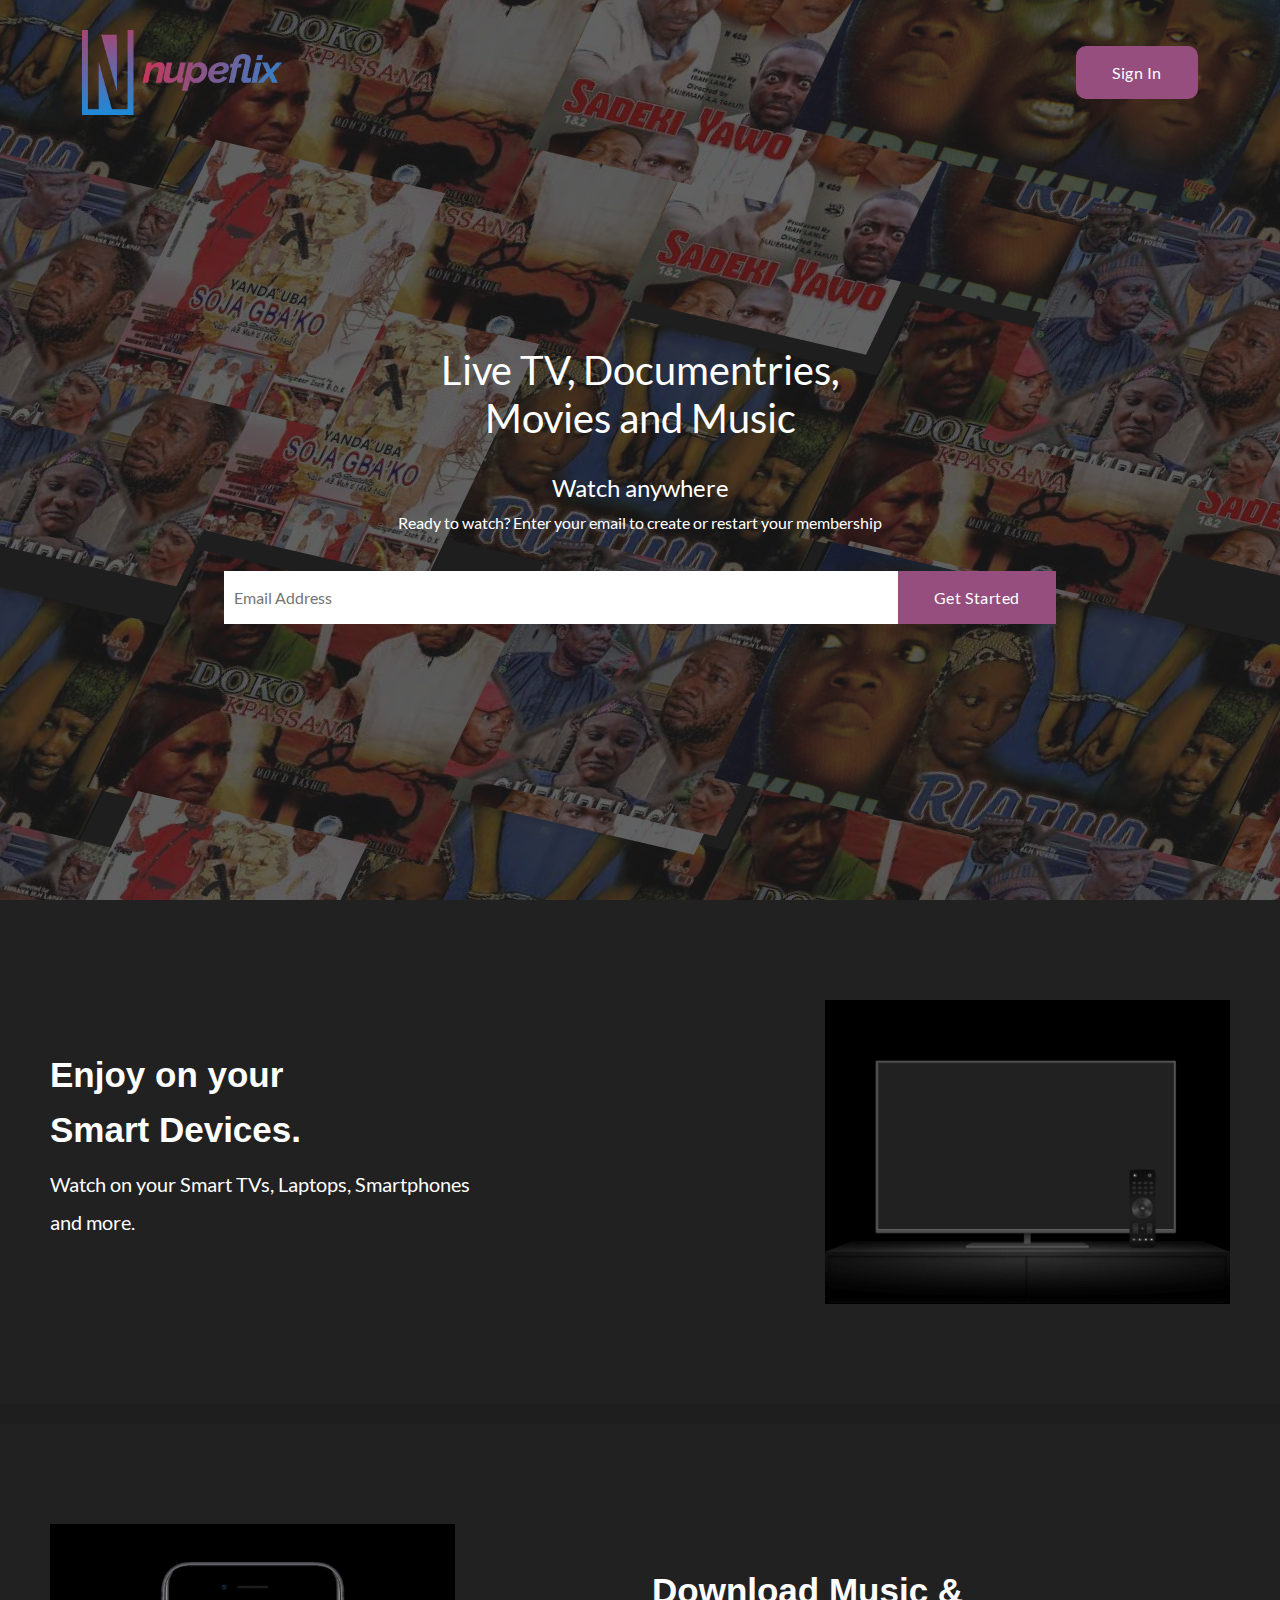
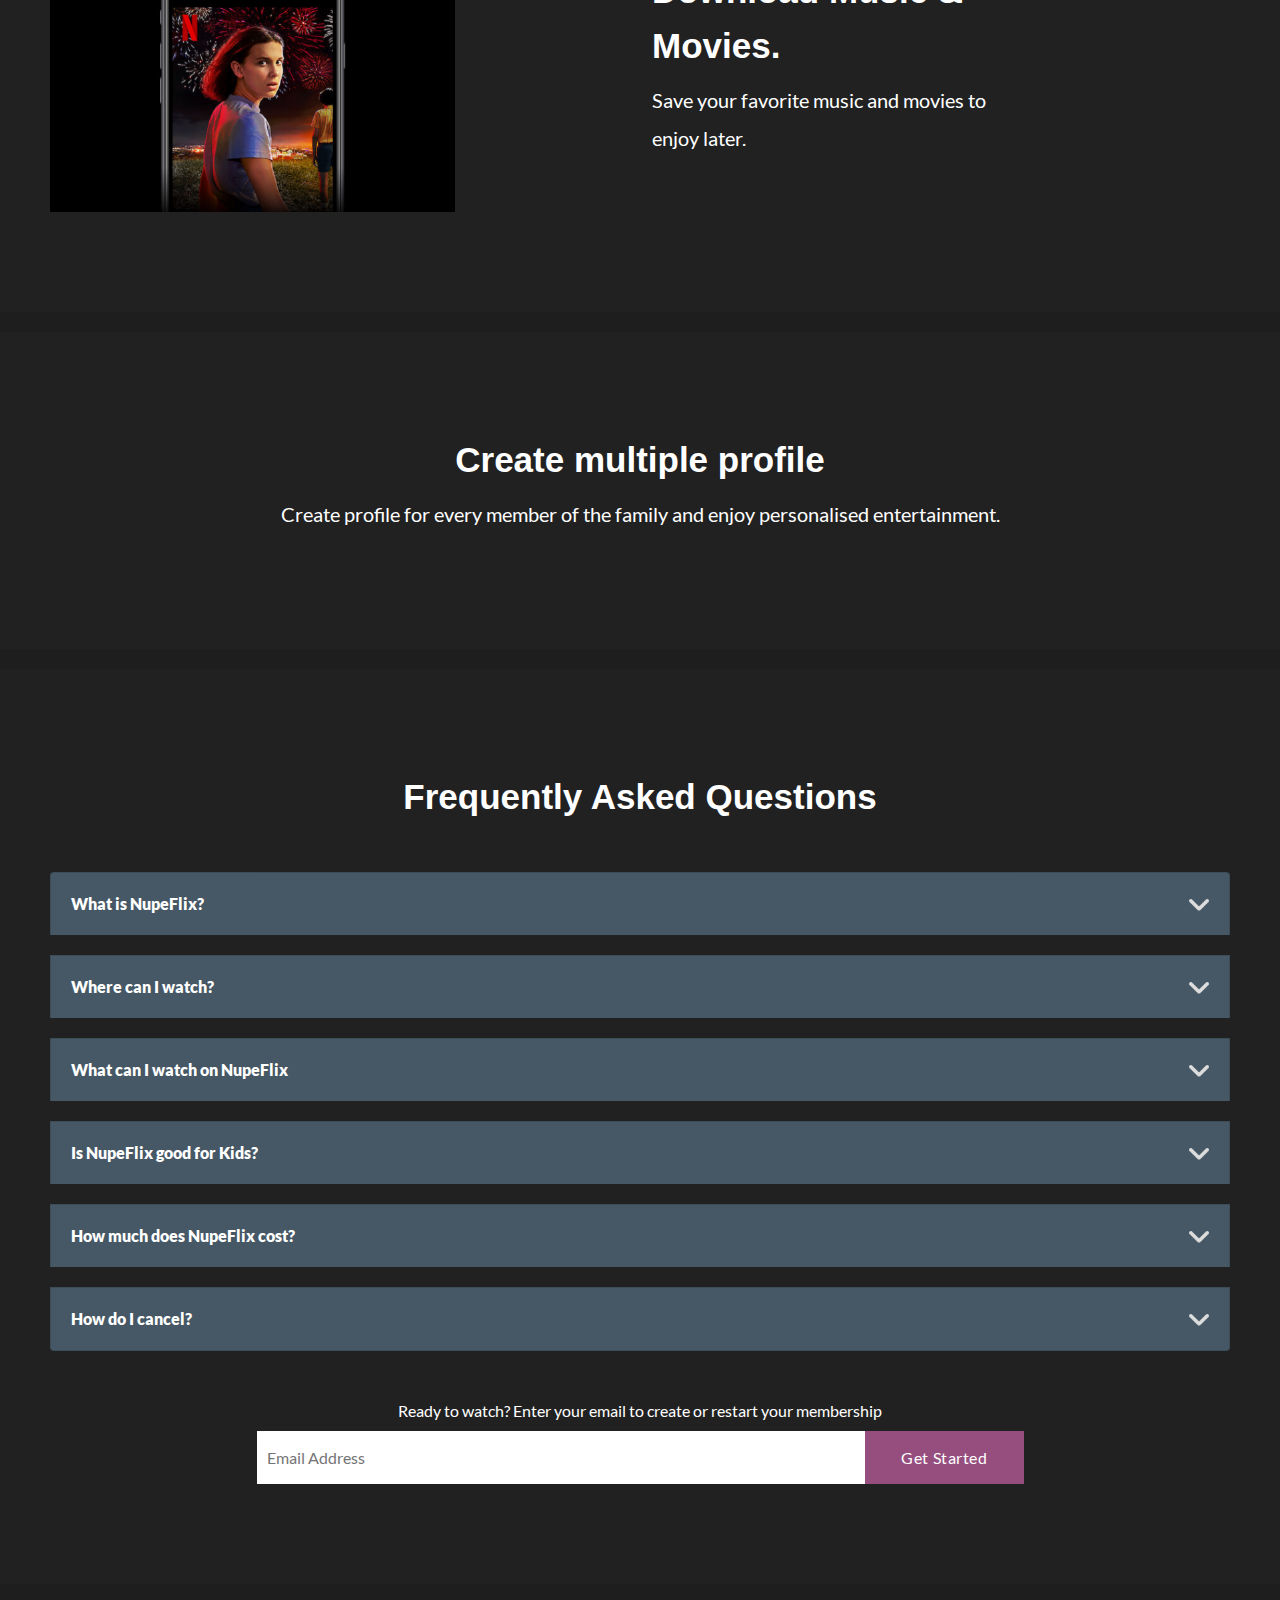
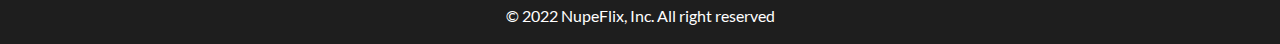
<file: index.html>
<!DOCTYPE html>
<html lang="en">

<head>
  <meta charset="UTF-8">
  <meta http-equiv="X-UA-Compatible" content="IE=edge">
  <meta name="viewport" content="width=device-width, initial-scale=1.0">
  <title>NupeFlix</title>

  <!-- FAVION ICON -->
  <link rel="shortcut icon" href="assets/img/favicon.png" type="image/x-icon">

  <link rel="stylesheet" href="assets/bootstrap/css/bootstrap.css">
  <link rel="stylesheet" href="assets/css/style.css">
  <link rel="stylesheet" href="assets/css/responsive.css">
  <link rel="stylesheet" href="assets/fontawesome/css/all.css">
  <link rel="stylesheet" href="assets/js/aos-master/dist/aos.css">
</head>

<body class="maintenancePage">

  <section class="homeBanner">
    <div class="headers container">
      <div class="d-flex justify-content-between align-items-center">
        <img src="./assets/img/logo.png" alt="">
        <a href="login.html" class="btn buttons">Sign In</a>
      </div>
    </div>

    <div class="bannerCenter">
      <h1 class="text-center">Live TV, Documentries, <br>Movies and Music</h1>
      <h4 class="mt-4">Watch anywhere</h4>
      <p class="text-center">Ready to watch? Enter your email to create or restart your membership</p>

      <div class="startedFormCont">
        <input type="text" placeholder="Email Address" id="mail" class="formStarted">
        <button id="submit" class="btn buttons">Get Started</button>
      </div>
      <small class="text-danger mt-2 erroMes" style="display: none;">Please input your email to get started</small>
    </div>
  </section>

  <section class="section_2 section">
    <div class="row justify-content-center align-items-center">
      <div class="col-md-6">
        <h1 class="heading">Enjoy on your <br>Smart Devices.</h1>
        <p class="someinfo">Watch on your Smart TVs, Laptops, Smartphones<br> and more.</p>
      </div>

      <div class="col-md-6 d-flex justify-content-end ender">
        <img src="assets/img/tv1.png" width="70%" alt="">
      </div>
    </div>
  </section>

  <section class="section_3 section">
    <div class="row justify-content-center align-items-center">
      <div class="col-md-6 d-flex justify-content-start ender">
        <img src="assets/img/mobile.png" width="70%" alt="">
      </div>

      <div class="col-md-6">
        <h1 class="heading">Download Music &<br>Movies.</h1>
        <p class="someinfo">Save your favorite music and movies to<br> enjoy later.</p>
      </div>
    </div>
  </section>

  <section class="section_3 section">
    <h1 class="heading text-center">Create multiple profile</h1>
    <p class="someinfo text-center">Create profile for every member of the family and enjoy personalised entertainment.
    </p>
  </section>

  <section class="section_4 section">
    <h1 class="heading text-center">Frequently Asked Questions</h1>
    <div class="accordion mt-5" id="accordionExample">
      <div class="accordion-item">
        <h2 class="accordion-header" id="headingOne">
          <button class="accordion-button collapsed" type="button" data-bs-toggle="collapse"
            data-bs-target="#collapseOne" aria-expanded="true" aria-controls="collapseOne">
            What is NupeFlix?
          </button>
        </h2>
        <div id="collapseOne" class="accordion-collapse collapse" aria-labelledby="headingOne"
          data-bs-parent="#accordionExample">
          <div class="accordion-body">
          </div>
        </div>
      </div>
      <div class="accordion-item">
        <h2 class="accordion-header" id="headingTwo">
          <button class="accordion-button collapsed" type="button" data-bs-toggle="collapse"
            data-bs-target="#collapseTwo" aria-expanded="false" aria-controls="collapseTwo">
            Where can I watch?
          </button>
        </h2>
        <div id="collapseTwo" class="accordion-collapse collapse" aria-labelledby="headingTwo"
          data-bs-parent="#accordionExample">
          <div class="accordion-body">
          </div>
        </div>
      </div>
      <div class="accordion-item">
        <h2 class="accordion-header" id="headingThree">
          <button class="accordion-button collapsed" type="button" data-bs-toggle="collapse"
            data-bs-target="#collapseThree" aria-expanded="false" aria-controls="collapseThree">
            What can I watch on NupeFlix
          </button>
        </h2>
        <div id="collapseThree" class="accordion-collapse collapse" aria-labelledby="headingThree"
          data-bs-parent="#accordionExample">
          <div class="accordion-body">
          </div>
        </div>
      </div>
      <div class="accordion-item">
        <h2 class="accordion-header" id="headingThree">
          <button class="accordion-button collapsed" type="button" data-bs-toggle="collapse"
            data-bs-target="#collapseThree" aria-expanded="false" aria-controls="collapseThree">
            Is NupeFlix good for Kids?
          </button>
        </h2>
        <div id="collapseThree" class="accordion-collapse collapse" aria-labelledby="headingThree"
          data-bs-parent="#accordionExample">
          <div class="accordion-body">
          </div>
        </div>
      </div>
      <div class="accordion-item">
        <h2 class="accordion-header" id="headingThree">
          <button class="accordion-button collapsed" type="button" data-bs-toggle="collapse"
            data-bs-target="#collapseThree" aria-expanded="false" aria-controls="collapseThree">
            How much does NupeFlix cost?
          </button>
        </h2>
        <div id="collapseThree" class="accordion-collapse collapse" aria-labelledby="headingThree"
          data-bs-parent="#accordionExample">
          <div class="accordion-body">
          </div>
        </div>
      </div>
      <div class="accordion-item">
        <h2 class="accordion-header" id="headingThree">
          <button class="accordion-button collapsed" type="button" data-bs-toggle="collapse"
            data-bs-target="#collapseThree" aria-expanded="false" aria-controls="collapseThree">
            How do I cancel?
          </button>
        </h2>
        <div id="collapseThree" class="accordion-collapse collapse" aria-labelledby="headingThree"
          data-bs-parent="#accordionExample">
          <div class="accordion-body">
          </div>
        </div>
      </div>
    </div>

    <p class="text-center mt-5">Ready to watch? Enter your email to create or restart your membership</p>
    <div class="d-flex justify-content-center">
      <div class="startedFormCont" style="margin-top: -8px;">
        <input type="text" placeholder="Email Address" id="mail" class="formStarted">
        <button id="submit" class="btn buttons">Get Started</button>
      </div>
    </div>
    <small class="text-danger text-center mt-2 erroMes" style="display: none;">Please input your email to get started</small>

  </section>

  <section class="section_5" id="footer">
    <!-- <h1 class="heading text-center">Footer</h1> -->
    <p class="text-center">&copy; 2022 NupeFlix, Inc. All right reserved</p>
  </section>

  <!-- <script src="assets/js/index.js"></script> -->
  <script src="assets/js/jquery.js"></script>
  <script src="assets/bootstrap/js/bootstrap.bundle.js"></script>
  <script src="assets/js/aos-master/dist/aos.js"></script>
  <script src="assets/js/sweetalert2/dist/sweetalert2.all.min.js"></script>
  <script>
    AOS.init();
  </script>
  <script src="assets/js/main.js"></script>
  <script src="assets/js/getMail.js"></script>
  <script src="assets/js/index.js"></script>
</body>

</html>
</file>
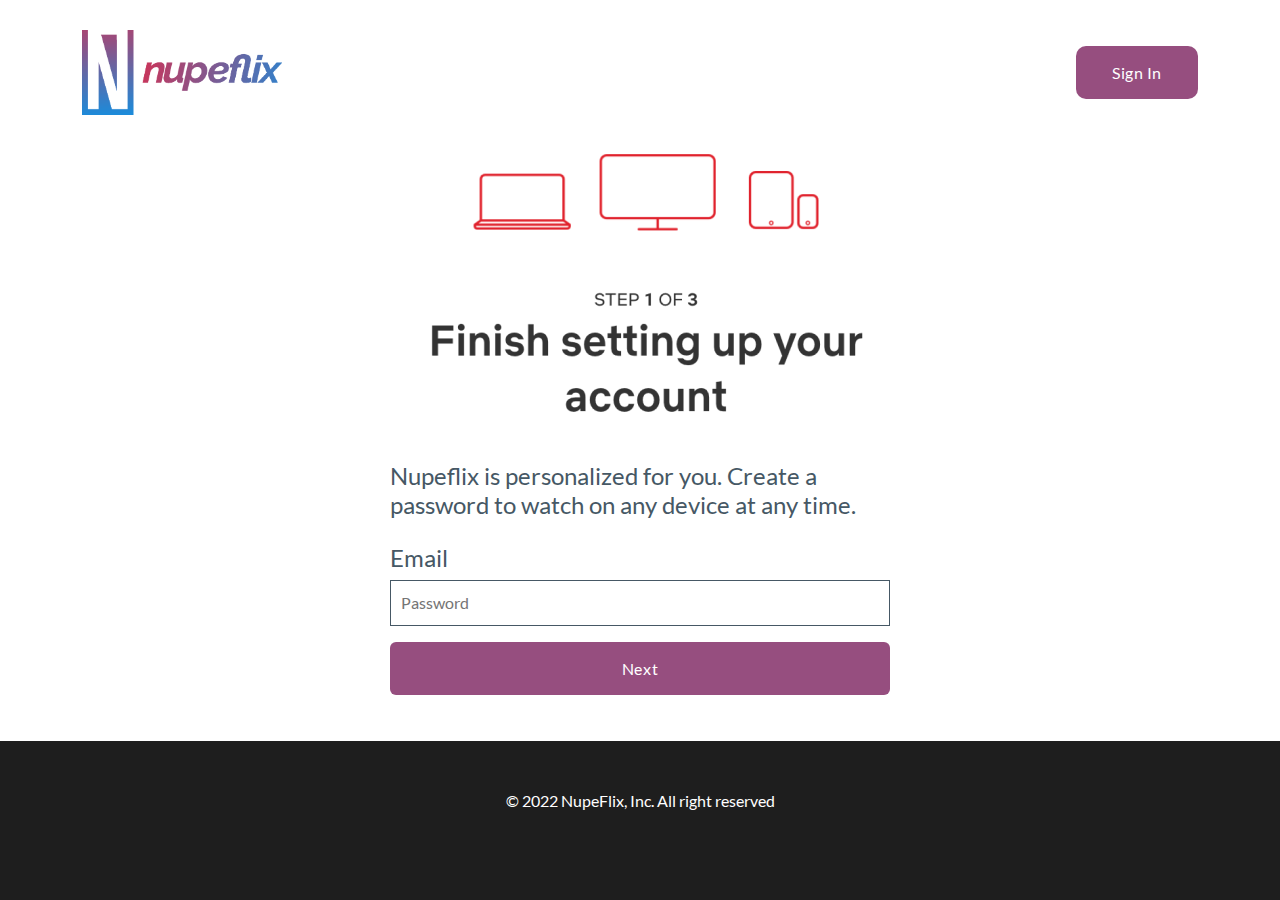
<file: account.html>
<!DOCTYPE html>
<html lang="en">

<head>
  <meta charset="UTF-8">
  <meta http-equiv="X-UA-Compatible" content="IE=edge">
  <meta name="viewport" content="width=device-width, initial-scale=1.0">
  <title>NupeFlix</title>

  <!-- FAVION ICON -->
  <link rel="shortcut icon" href="assets/img/favicon.png" type="image/x-icon">

  <link rel="stylesheet" href="assets/bootstrap/css/bootstrap.css">
  <link rel="stylesheet" href="assets/css/style.css">
  <link rel="stylesheet" href="assets/css/responsive.css">
  <link rel="stylesheet" href="assets/fontawesome/css/all.css">
  <link rel="stylesheet" href="assets/js/aos-master/dist/aos.css">
</head>

<body class="maintenancePage">

  <section class="homeB">
    <div class="headers container" style="padding-top: 0 !important;">
      <div class="d-flex justify-content-between align-items-center">
        <img src="./assets/img/logo.png" alt="">
        <a href="login.html" class="btn buttons">Sign In</a>
      </div>
    </div>

    <div class="bannerCenter" id="baner">
      <img src="./assets/img/Screenshot 2022-11-17 at 17.10 1.png" alt="">

      <h4 class="mt-4 hed">Nupeflix is personalized for you. Create a password to watch on any device at any time.</h4>
      <div class="FormMail m-3">
        <h4 class="text-mail">Email</h4>
        <h5 class="text-mail" id="mailer"></h5>

        <input type="text" placeholder="Password" id="password" class="mail">
        <small style="font-size: 12px; color: red; display: none;" id="warning">please input your password</small>
        <button class="btn buttons bb w-100 mt-3" type="submit" id="next1">Next</button>
      </div>


    </div>

    <div class="bannerCenter2" id="baner2">
      <h4 class="hed text-center">STEP 2 OF 3</h4>

      <h2 class="mt-4 hed">Choose the plan that's right for you</h2>
      <div class="tablee">
        <table class="table">
          <thead>
            <tr>

              <th scope="col" class="col"></th>
              <th scope="col" class="col">Free</th>
              <th scope="col" class="col">Basic</th>
            </tr>
          </thead>
          <tbody>
            <tr>
              <td>Monthly Price</td>
              <td>&#8358; 0</td>
              <td>&#8358; 1200</td>
            </tr>
            <tr>
              <td>Video quality</td>
              <td>Good</td>
              <td>Best</td>
            </tr>
            <tr>
              <td>Recommendation for you</td>
              <td><img src="./assets/img/bi_dash-circle-fill.png" width="25" alt=""></td>
              <td><img src="./assets/img/healthicons_yes.png" alt=""></td>
            </tr>
            <tr>
              <td>Ads</td>
              <td><img src="./assets/img/healthicons_yes.png" alt=""></td>
              <td><img src="./assets/img/bi_dash-circle-fill.png" width="25" alt=""></td>
            </tr>
            <tr>
              <td>Change or cancel plan anytime</td>
              <td><img src="./assets/img/healthicons_yes.png" alt=""></td>
              <td><img src="./assets/img/healthicons_yes.png" alt=""></td>
            </tr>
          </tbody>
        </table>

      </div>
      <button class="btn buttons bb mt-3" id="next2">Next</button>
    </div>

    <div class="bannerCenter3" id="baner3">
      <img src="./assets/img/icons8-lock-67.png" alt="">
      <h4 class="hed text-center mt-4">STEP 2 OF 3</h4>
      <h2 class=" hed text-center">Choose how to pay.</h2>
      <h5 class="hed text-center ">Your payment is encrypted and you can chenge how you pay anytime.</h5>
      <h5 class="hed text-center kk">Secure for peace of mind.</h5>
      <h5 class="hed text-center kk">Cancel easily online.</h5>
      <p class="topi">
        <label class="hedd">End-to-end encrypted</label>
        <i class="fa fa-lock" style="color: #FDB44C; margin-left: 5px;" aria-hidden="true"></i>
      </p>
      <button class="btn bbcard m-5" type="submit">
        <label class="hedd">Credit or Debit Card</label>
        <img src="./assets/img/[removal.ai]_tmp-637928f663bc8.png" width="50%" alt="">
        <i class="fa fa-chevron-right fa-2x" style="margin-left: 25px; color: #964E7F;" aria-hidden="true"></i>
      </button>
      <button class="btn buttons bb mt-4" type="submit" id="next3">Done</button>
      <p class="errorMessage text-danger"></p>
    </div>
    <div class="bannerCenter4" id="baner4">
      <h2 class="hed text-center mt-5">Congratulations! You are now a member of Nupeflix</h2>
      <a href="./app/home.html" class="btn buttons bb mt-5" type="submit" id="next4">Start watching</a>
    </div>
  </section>



  <section class="section_5 pt-5" id="footer">
    <p class="text-center">&copy; 2022 NupeFlix, Inc. All right reserved</p>

  </section>

  <!-- <script src="assets/js/index.js"></script> -->
  <script src="assets/js/jquery.js"></script>
  <script src="assets/bootstrap/js/bootstrap.bundle.js"></script>
  <script src="assets/js/aos-master/dist/aos.js"></script>
  <script src="assets/js/sweetalert2/dist/sweetalert2.all.min.js"></script>
  <script>
    AOS.init();
  </script>
  <script src="assets/js/main.js"></script>
  <script src="assets/js/getMail.js"></script>
</body>

</html>
</file>
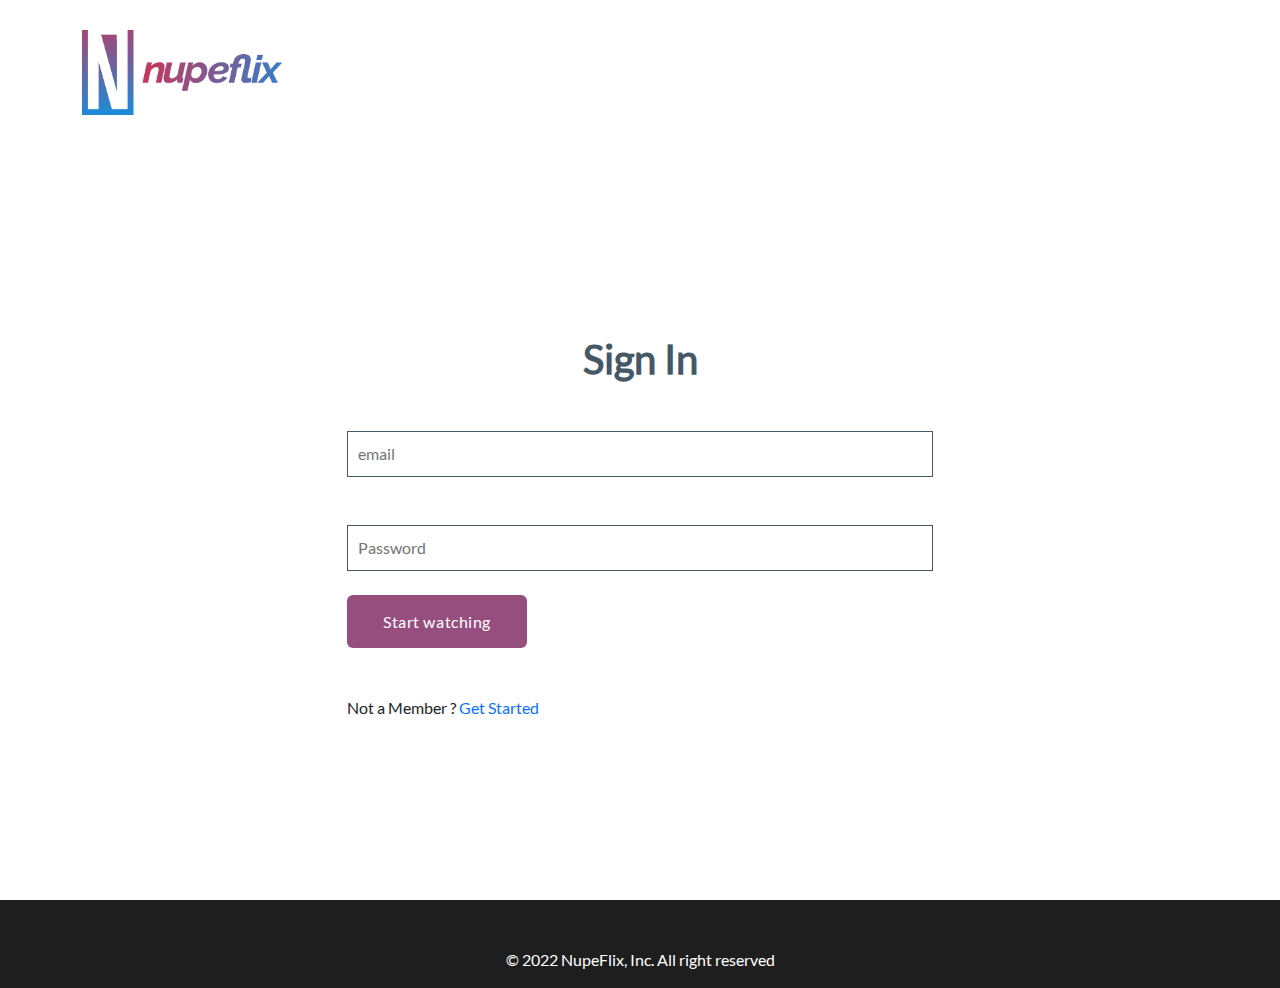
<file: login.html>
<!DOCTYPE html>
<html lang="en">

<head>
  <meta charset="UTF-8">
  <meta http-equiv="X-UA-Compatible" content="IE=edge">
  <meta name="viewport" content="width=device-width, initial-scale=1.0">
  <title>NupeFlix</title>

  <!-- FAVION ICON -->
  <link rel="shortcut icon" href="assets/img/favicon.png" type="image/x-icon">

  <link rel="stylesheet" href="assets/bootstrap/css/bootstrap.css">
  <link rel="stylesheet" href="assets/css/style.css">
  <link rel="stylesheet" href="assets/css/responsive.css">
  <link rel="stylesheet" href="assets/fontawesome/css/all.css">
  <link rel="stylesheet" href="assets/js/aos-master/dist/aos.css">

  <style>
    .homeB {
      height: 100vh;
    }
    .bb {
      width: auto;
    }
  </style>
</head>

<body class="maintenancePage">

  <section class="homeB">
    <div class="headers container" style="padding-top: 0;">
      <div class="d-flex justify-content-between align-items-center">
        <a href="index.html">
          <img src="./assets/img/logo.png" alt="">
        </a>
      </div>
    </div>

    <div class="bannerCenter" id="baner">
      <form>
        <h1 class="mb-5 heding text-center">Sign In</h1>
        <input type="text" placeholder="email" id="emailInput" class="mail mb-5">
        <input type="text" placeholder="Password" id="passwordInput" class="mail mb-4">
        <button class="btn buttons bb" type="submit" id="loginStart">Start watching</button>

        <div class="msg_Box"></div>
        <p class="text-dark mt-5">Not a Member ? <a href="index.html" class="text-decoration-none">Get Started</a></p>
      </form>
    </div>
  </section>



  <section class="section_5" id="footer">
    <p class="text-center pt-5">&copy; 2022 NupeFlix, Inc. All right reserved</p>
  </section>

  <!-- <script src="assets/js/index.js"></script> -->
  <script src="assets/js/jquery.js"></script>
  <script src="assets/bootstrap/js/bootstrap.bundle.js"></script>
  <script src="assets/js/aos-master/dist/aos.js"></script>
  <script src="assets/js/sweetalert2/dist/sweetalert2.all.min.js"></script>
  <script>
    AOS.init();
  </script>
  <script src="assets/js/main.js"></script>
  <script src="assets/js/getMail.js"></script>
</body>

</html>
</file>
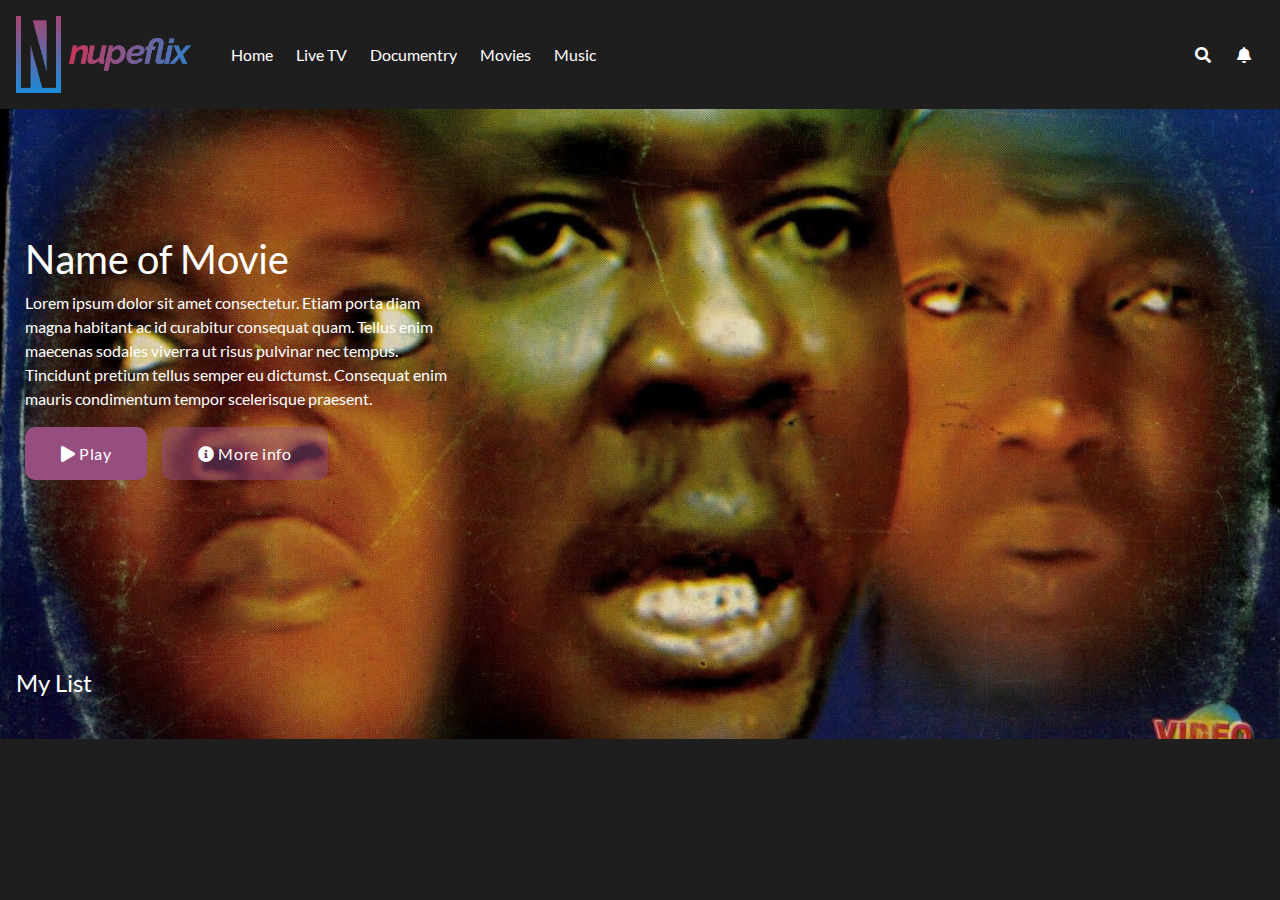
<file: app/home.html>
<!DOCTYPE html>
<html lang="en">

<head>
  <meta charset="UTF-8">
  <meta http-equiv="X-UA-Compatible" content="IE=edge">
  <meta name="viewport" content="width=device-width, initial-scale=1.0">
  <title>NupeFlix</title>

  <!-- FAVION ICON -->
  <link rel="shortcut icon" href="../assets/img/favicon.png" type="image/x-icon">

  <link rel="stylesheet" href="../assets/bootstrap/css/bootstrap.css">
  <link rel="stylesheet" href="../assets/css/style.css">
  <link rel="stylesheet" href="../assets/css/responsive.css">
  <link rel="stylesheet" href="../assets/fontawesome/css/all.css">
  <link rel="stylesheet" href="../assets/js/aos-master/dist/aos.css">

  <style>
    .videoCont iframe {
      width: 100%;
      height: 100%;
    }
  </style>
</head>

<body>

  <header>

  </header>

  <section class="movieBanner">
    <div class="movieInfo">
      <h1 class="bannerMovieName" id="bannerMovieName">Name of Movie</h1>
      <p class="movDesc" id="BanMovDesc">Lorem ipsum dolor sit amet consectetur. Etiam porta diam magna habitant ac id
        curabitur
        consequat quam. Tellus
        enim maecenas sodales viverra ut risus pulvinar nec tempus. Tincidunt pretium tellus semper eu dictumst.
        Consequat enim mauris condimentum tempor scelerisque praesent.</p>
      <div class="d-flex">
        <button id="bannerMov" class="btn buttons">
          <i class="fas fa-play"></i> Play
        </button>
        <button class="btn buttons" style="margin-left: 15px; background: #964E7F7d;">
          <i class="fas fa-info-circle"></i> More info
        </button>
      </div>

    </div>
  </section>

  <section class="myList px-3" id="myList">
    <h4 class="mb-3">My List</h4>

    <div class="moviesPoster" id="moviesPoster">
      <div class="row" id="movies">
        <!-- MOVIES FROM JS -->
      </div>
    </div>
  </section>

  <section class="continueWatch px-3" id="continueWatch">
    <!-- <h4 class="mb-3">Continue Watching</h4> -->

    <div class="moviesPoster" id="moviesPoster">
      <div class="row" id="moviesConti">
        <!-- MOVIES FROM JS -->
      </div>
    </div>
  </section>

  <!-- MOVIE MODAL -->
  <div class="modal fade" id="movInfoModal" tabindex="-1" aria-labelledby="exampleModalLabel" aria-hidden="true">
    <div class="modal-dialog modal-dialog-scrollable modal-lg">
      <div class="modal-content">
        <div class="modal-body">
          <div class="videoCont relative">
            <!-- <div class="trailerVidWrapper"></div> -->
            <div id="videoCont" class="w-100" style="height: 100%">
              
            </div>

            <!-- <video class="relative" id="trailerVid" width="100%" height="100%"
              poster="../assets/img/moviePosters/mov3.png" muted>
              <source src="../assets/videos/video1.mp4" id="trailerVidSource" type="video/mp4" />
            </video> -->
            <div class="someControls">
              <div class="d-flex align-items-center justify-content-between">
                <div class="d-flex align-items-center">
                  <button id="playVideo" class="btn buttons cursor-pointer" id="trailerPlay"
                    style="margin-right: 15px;">
                    <i class="fas fa-play"></i> Play
                  </button>
                  <button class='btn addBtn iconnie mr-2' id='addBtn'><i class='fas fa-plus'></i></button>
                  <button class='btn likeBtn iconnie' id='likeBtn'><i class='fas fa-thumbs-up'></i></button>
                </div>

                <div class="">
                  <!-- <button class='btn hidden iconnie' id='UnmuteBtn'><i class='fas fa-volume-mute'></i></button>
                  <button class='btn iconnie' id='muteBtn'><i class='fas fa-volume-up'></i></button> -->
                </div>
              </div>
            </div>
          </div>

          <div class="movieDesc">
            <div class="d-flex align-items-center justify-content-between">
              <div>
                <div class="d-flex align-items-center" id="videoInfo">
                  <p class="tags">2019</p>
                  <p class="tags">1h 23m</p>
                  <p class="tags">HD</p>
                  <p class="tags">10+</p>
                </div>
                <p class="moviedescription">Lorem ipsum dolor sit, amet consectetur adipisicing elit. Itaque nostrum
                  tenetur suscipit minus ea quod
                  veniam tempore officiis vitae ipsa.</p>
              </div>
              <div class="castDra">
                <p><span>Casts : </span> <span id="theCast">ipsum dolor sit amet consectetur adipisicing.</span> </p>
                <p><span>Genres : </span> <span id="genre">Drama</span></p>
              </div>
            </div>

          </div>
          <div class="moreLike p-3">
            <h4>More Like This</h4>

            <div class="row" id="moreLike">
              <div class="col-sm-6 col-md-4 mb-5">

                <div class="movie">
                  <div class="moviesCont">
                    <img src="../assets/img/moviePosters/mov4.png" class="img-fluid">
                  </div>
                  <div class="moviesInfo">
                    <div class='d-flex justify-content-between align-items-center'>
                      <div class="d-flex align-items-center">
                        <p class='mb-0' style="margin-right: 20px">13+</p>
                        <p class='mb-0'>2019</p>
                      </div>
                      <div>
                        <button class='btn addBtn iconnie mr-2' id='addBtn'><i class='fas fa-plus'></i></button>
                      </div>
                    </div>
                    <p class="moviedescription">Lorem ipsum dolor sit amet consectetur adipisicing elit. Quos cupiditate
                      animi placeat sapiente
                      libero recusandae esse facere sit, alias facilis!</p>
                  </div>
                </div>

              </div>
              <div class="col-sm-4 mb-5">

                <div class="movie">
                  <div class="moviesCont">
                    <img src="../assets/img/moviePosters/mov4.png" class="img-fluid">
                  </div>
                  <div class="moviesInfo">
                    <div class='d-flex justify-content-between align-items-center'>
                      <div class="d-flex align-items-center">
                        <p class='mb-0' style="margin-right: 20px">13+</p>
                        <p class='mb-0'>2019</p>
                      </div>
                      <div>
                        <button class='btn addBtn iconnie mr-2' id='addBtn'><i class='fas fa-plus'></i></button>
                      </div>
                    </div>
                    <p class="moviedescription">Lorem ipsum dolor sit amet consectetur adipisicing elit. Quos cupiditate
                      animi placeat sapiente
                      libero recusandae esse facere sit, alias facilis!</p>
                  </div>
                </div>

              </div>
              <div class="col-sm-4 mb-5">

                <div class="movie">
                  <div class="moviesCont">
                    <img src="../assets/img/moviePosters/mov4.png" class="img-fluid">
                  </div>
                  <div class="moviesInfo">
                    <div class='d-flex justify-content-between align-items-center'>
                      <div class="d-flex align-items-center">
                        <p class='mb-0' style="margin-right: 20px">13+</p>
                        <p class='mb-0'>2019</p>
                      </div>
                      <div>
                        <button class='btn addBtn iconnie mr-2' id='addBtn'><i class='fas fa-plus'></i></button>
                      </div>
                    </div>
                    <p class="moviedescription">Lorem ipsum dolor sit amet consectetur adipisicing elit. Quos cupiditate
                      animi placeat sapiente
                      libero recusandae esse facere sit, alias facilis!</p>
                  </div>
                </div>

              </div>
            </div>

          </div>
        </div>
      </div>
    </div>
  </div>

  <script src="../assets/js/jquery.js"></script>
  <script src="../assets/bootstrap/js/bootstrap.bundle.js"></script>
  <script src="../assets/js/aos-master/dist/aos.js"></script>
  <script src="../assets/js/sweetalert2/dist/sweetalert2.all.min.js"></script>
  <script>
    AOS.init();
  </script>
  <script src="../assets/js/main.js"></script>
  <script src="../assets/js/nav.js"></script>
  <script src="../assets/js/index.js"></script>
</body>

</html>
</file>
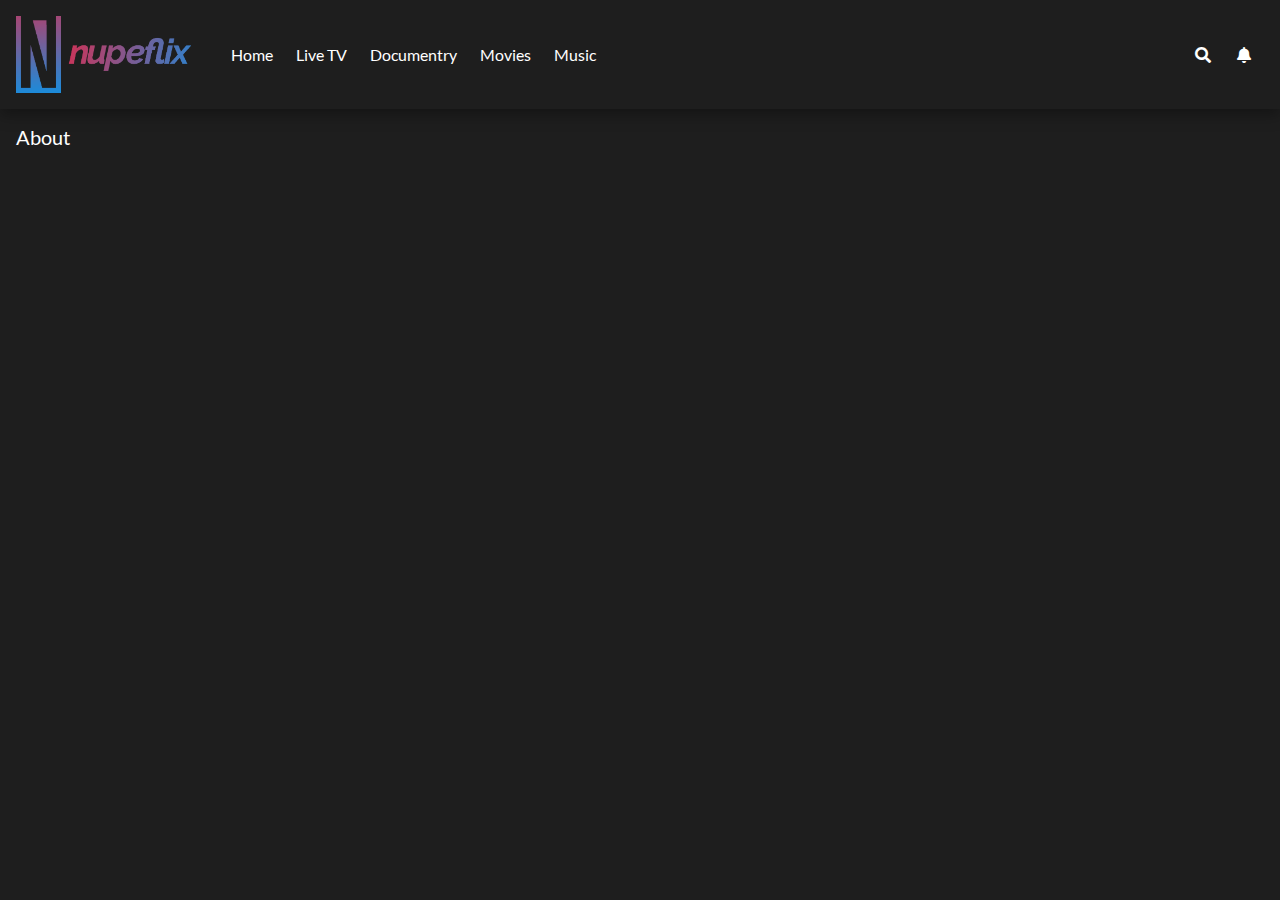
<file: app/play.html>
<!DOCTYPE html>
<html lang="en">

<head>
  <meta charset="UTF-8">
  <meta http-equiv="X-UA-Compatible" content="IE=edge">
  <meta name="viewport" content="width=device-width, initial-scale=1.0">
  <title>NupeFlix</title>

  <!-- FAVION ICON -->
  <link rel="shortcut icon" href="../assets/img/favicon.png" type="image/x-icon">

  <link rel="stylesheet" href="../assets/bootstrap/css/bootstrap.css">
  <link rel="stylesheet" href="../assets/css/style.css">
  <link rel="stylesheet" href="../assets/css/responsive.css">
  <link rel="stylesheet" href="../assets/fontawesome/css/all.css">
  <link rel="stylesheet" href="../assets/js/aos-master/dist/aos.css">
  <style>
    .videoCont iframe {
      width: 100%;
    }
  </style>

</head>

<body>

  <header>

  </header>

  <section class="">
    <div class="videoCont player" id="videoCont">
      <!-- <video class="w-100" controls>
        <source src="../assets/videos/video1.mp4" />
      </video> -->
    </div>
    <div class="p-3">
      <h3 id="movieName" class="mb-0"></h3>
      <small class="text-muted" id="categ"></small>
      <h5>About</h5>
      <p id="movieDescr" class="text-small"></p>
    </div>

  </section>

  <script src="../assets/js/jquery.js"></script>
  <script src="../assets/bootstrap/js/bootstrap.bundle.js"></script>
  <script src="../assets/js/aos-master/dist/aos.js"></script>
  <script src="../assets/js/sweetalert2/dist/sweetalert2.all.min.js"></script>
  <script>
    AOS.init();
  </script>
  <script src="../assets/js/nav.js"></script>
  <script src="../assets/js/main.js"></script>
  <script src="../assets/js/play.js"></script>
</body>

</html>
</file>
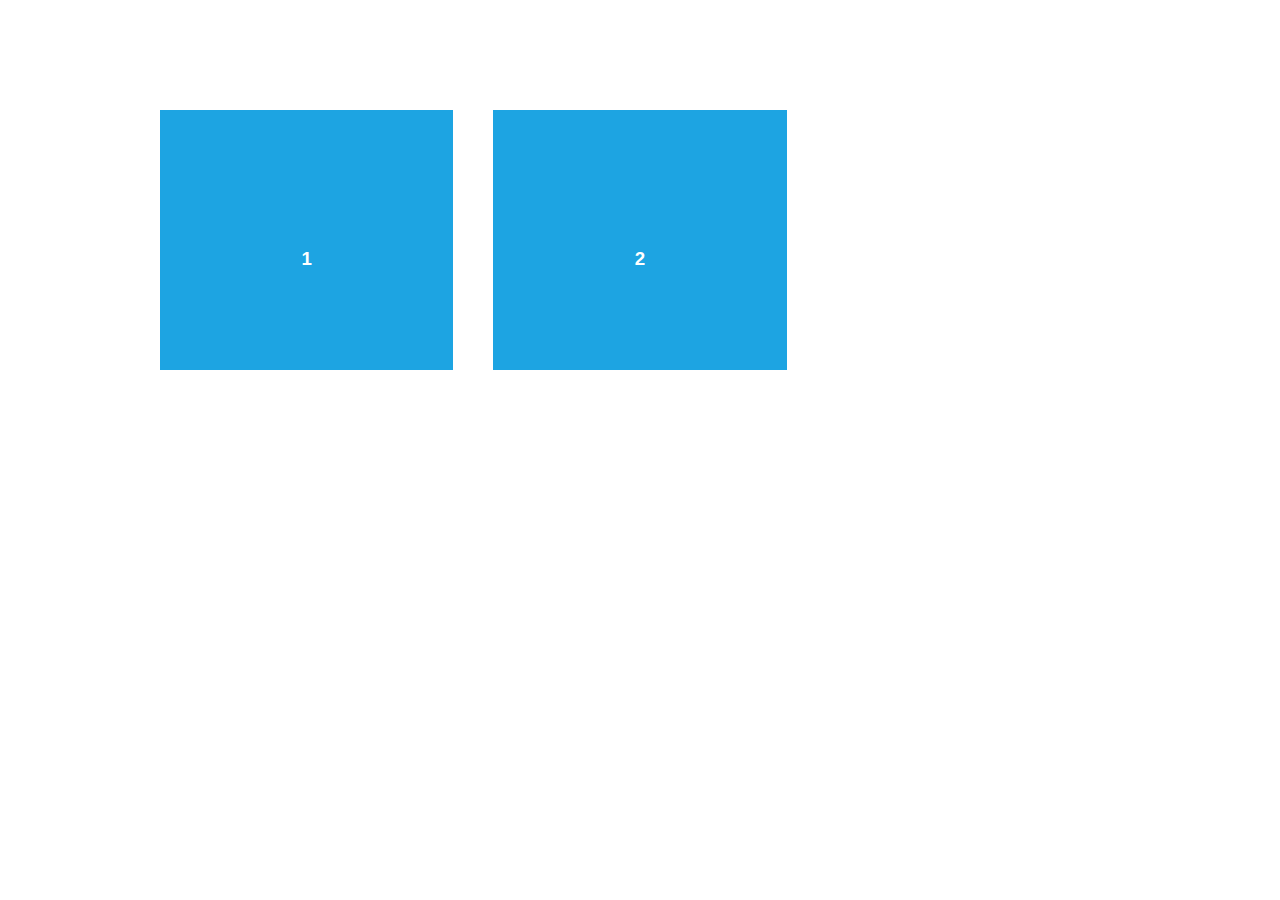
<file: assets/js/aos-master/demo/async.html>
<!DOCTYPE html>
<html>
  <head>
    <meta charset="utf-8">
    <title>AOS - Animate on scroll library</title>
    <meta name="viewport" content="width=device-width">
    <link rel="stylesheet" href="css/styles.css" />
    <link rel="stylesheet" href="../dist/aos.css" />
  </head>
  <body>
    <div id="aos-demo" class="aos-all"></div>

    <script src="../dist/aos.js"></script>
    <script>
      AOS.init({
        easing: 'ease-in-out-sine'
      });

      setInterval(addItem, 300);

      var itemsCounter = 1;
      var container = document.getElementById('aos-demo');

      function addItem () {
        if (itemsCounter > 42) return;
        var item = document.createElement('div');
        item.classList.add('aos-item');
        item.setAttribute('data-aos', 'fade-up');
        item.innerHTML = '<div class="aos-item__inner"><h3>' + itemsCounter + '</h3></div>';
        container.appendChild(item);
        itemsCounter++;
      }
    </script>
  </body>
</html>
</file>
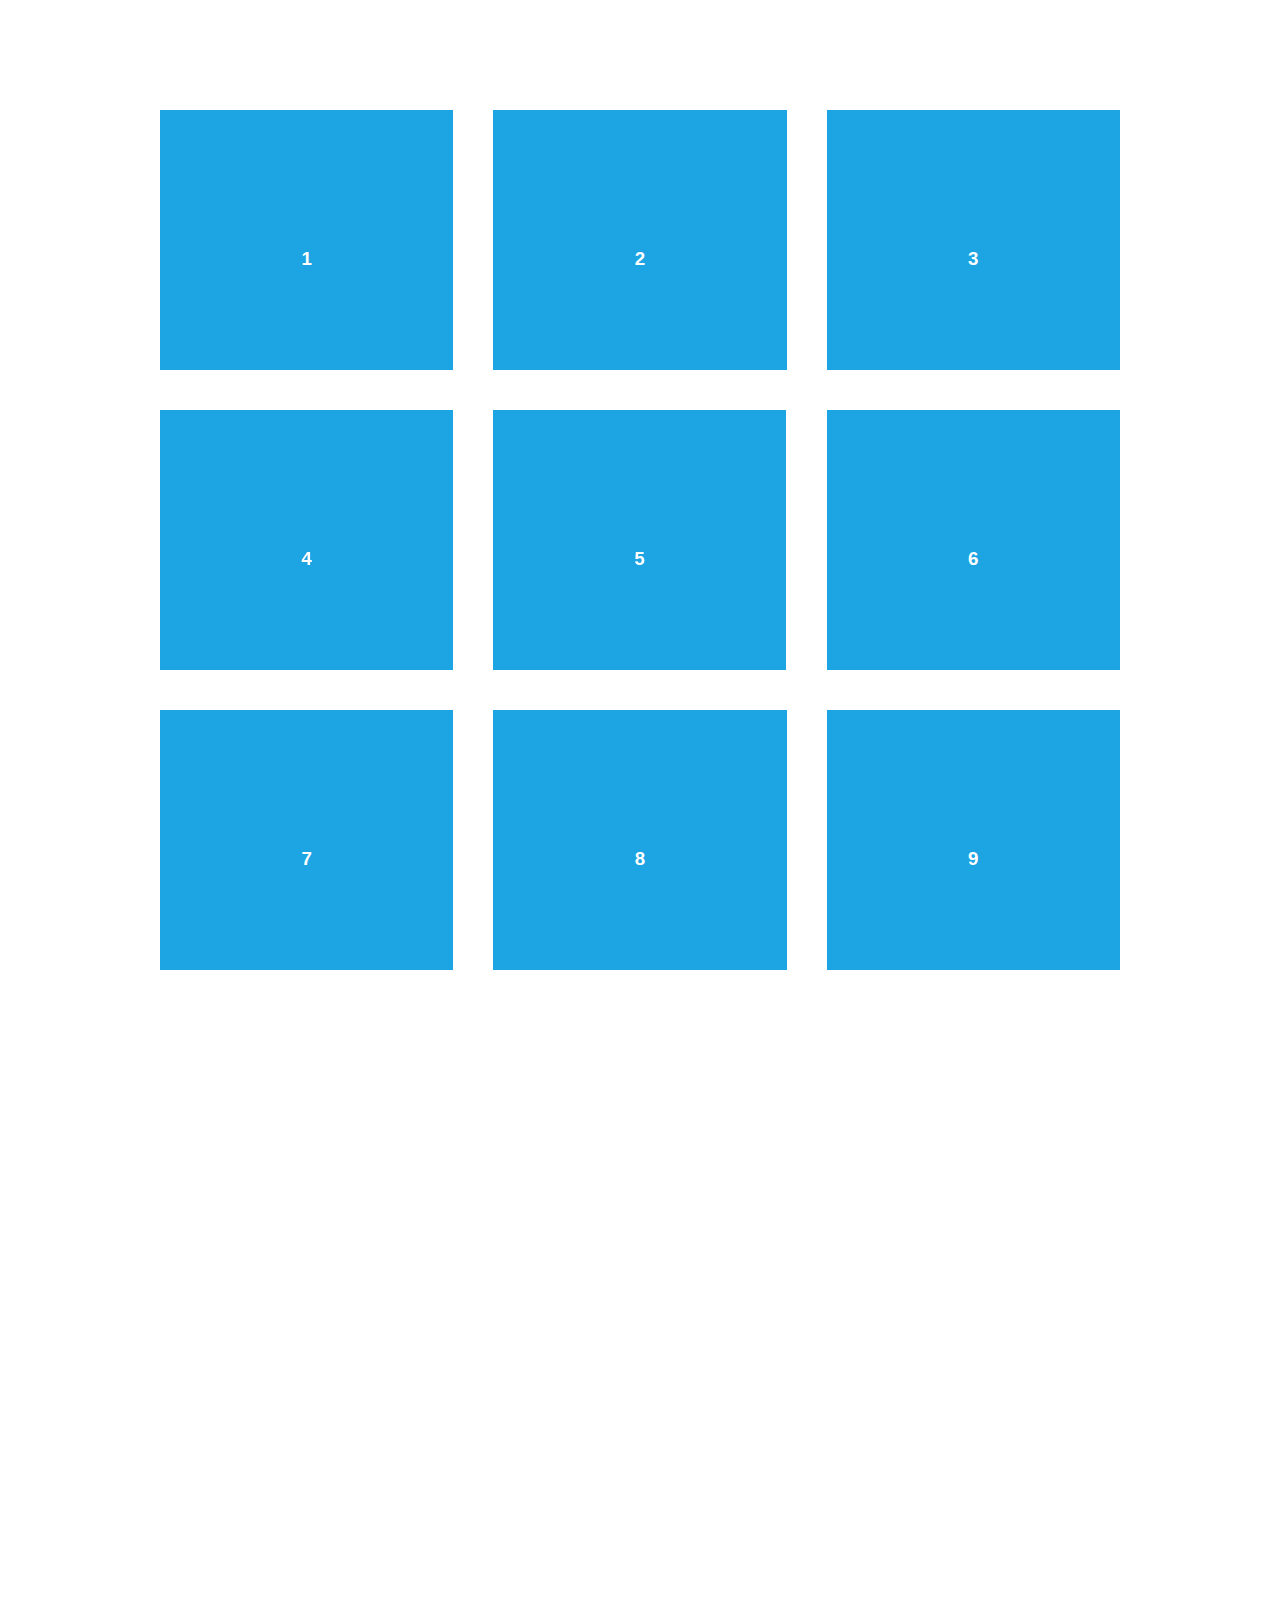
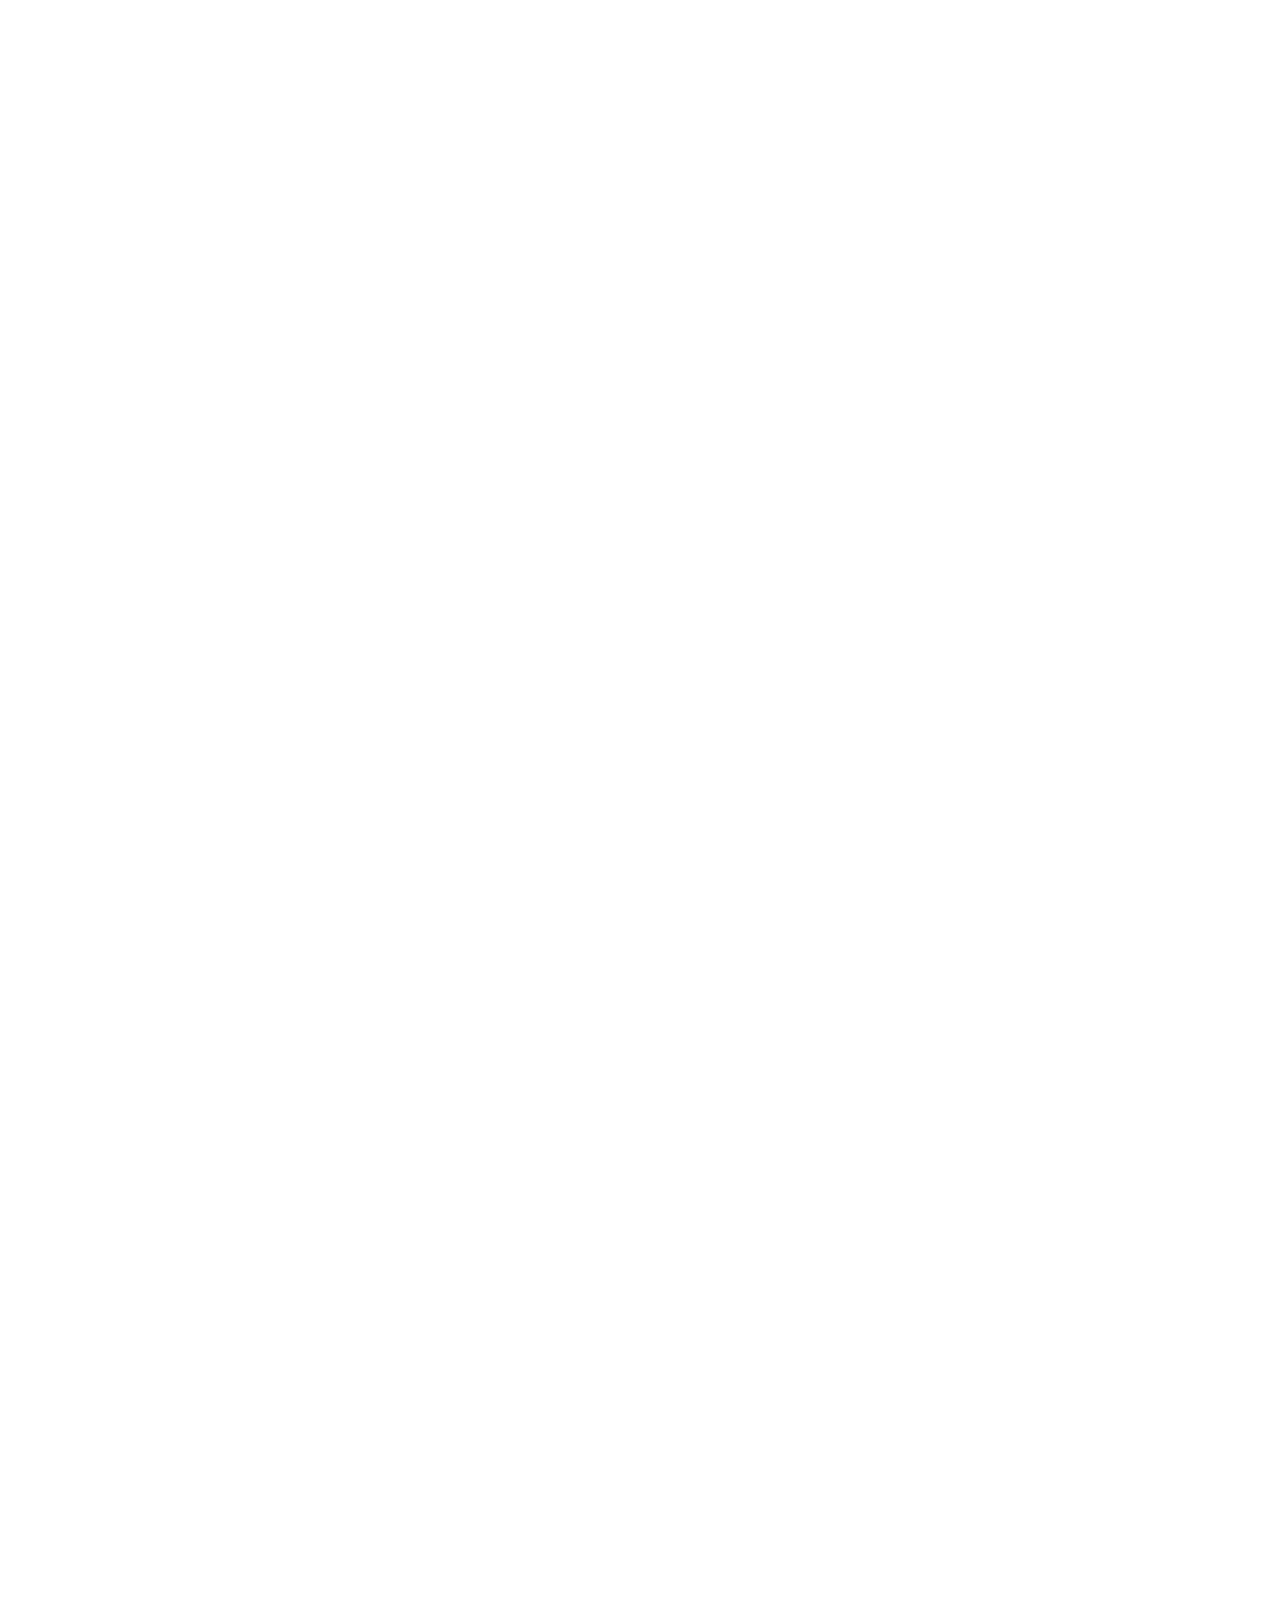
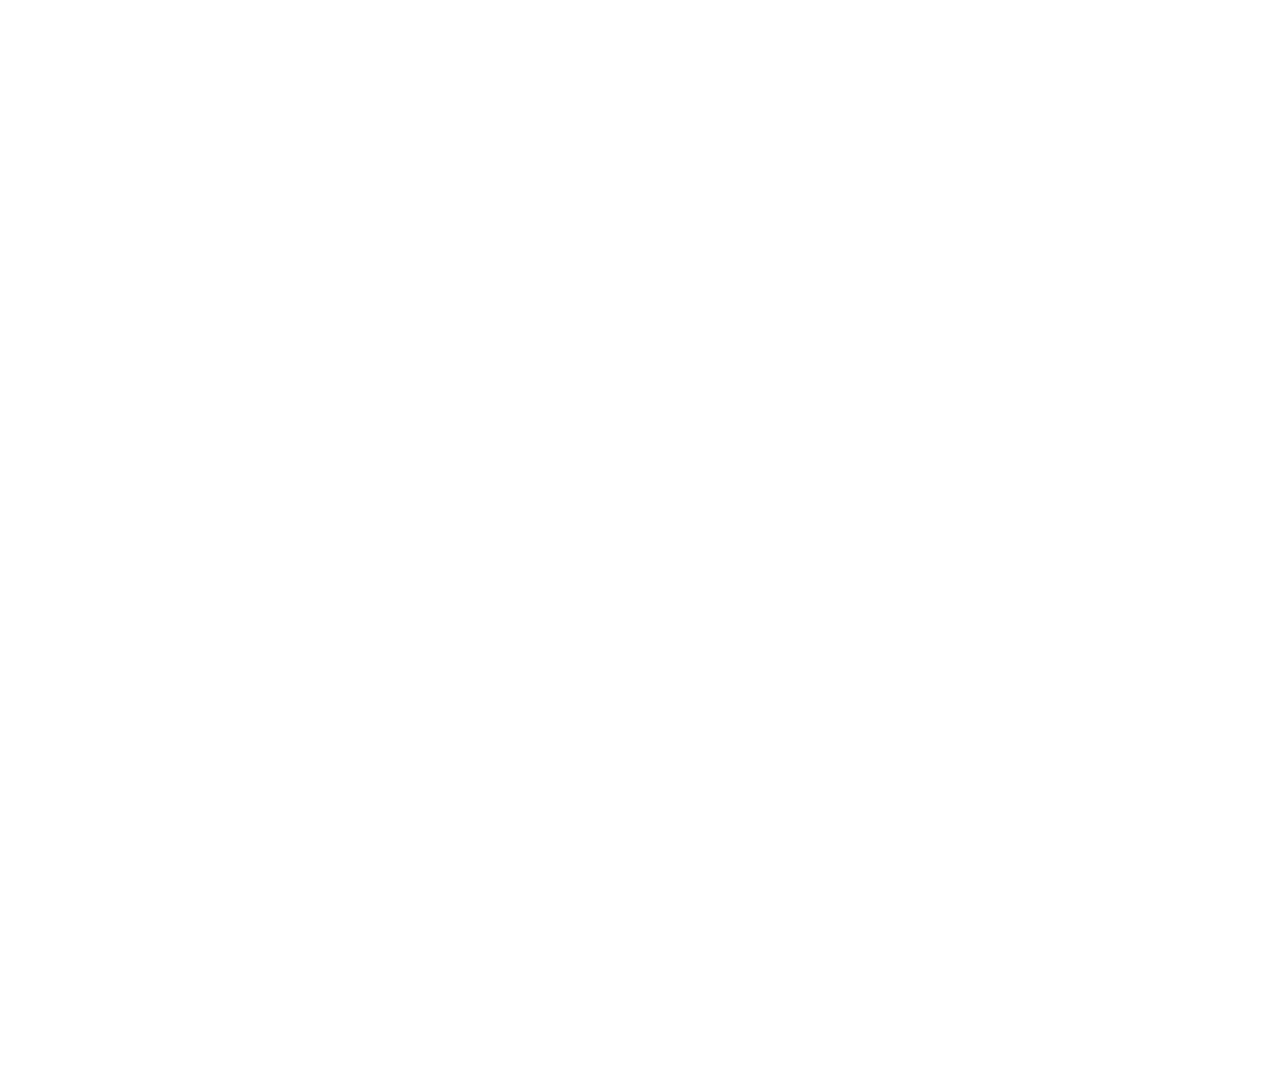
<file: assets/js/aos-master/demo/simple.html>
<!DOCTYPE html>
<html>
  <head>
    <meta charset="utf-8">
    <title>AOS - Animate on scroll library</title>
    <meta name="viewport" content="width=device-width">
    <link rel="stylesheet" href="css/styles.css" />
    <link rel="stylesheet" href="../dist/aos.css" />
    <!--[if lt IE 9]>
    <script src="//html5shiv.googlecode.com/svn/trunk/html5.js"></script>
    <![endif]-->
  </head>
  <body>
    <div id="transcroller-body" class="aos-all">
      <div class="aos-item" data-aos="fade-up">
        <div class="aos-item__inner"><h3>1</h3></div>
      </div>
      <div class="aos-item" data-aos="fade-down">
        <div class="aos-item__inner"><h3>2</h3></div>
      </div>
      <div class="aos-item" data-aos="zoom-out-down">
        <div class="aos-item__inner"><h3>3</h3></div>
      </div>
      <div class="aos-item" data-aos="flip-down">
        <div class="aos-item__inner"><h3>4</h3></div>
      </div>
      <div class="aos-item" data-aos="flip-up">
        <div class="aos-item__inner"><h3>5</h3></div>
      </div>
      <div class="aos-item" data-aos="fade-down">
        <div class="aos-item__inner"><h3>6</h3></div>
      </div>
      <div class="aos-item" data-aos="fade-in">
        <div class="aos-item__inner"><h3>7</h3></div>
      </div>
      <div class="aos-item" data-aos="fade-down">
        <div class="aos-item__inner"><h3>8</h3></div>
      </div>
      <div class="aos-item" data-aos="fade-in">
        <div class="aos-item__inner"><h3>9</h3></div>
      </div>
      <div class="aos-item" data-aos="fade-down">
        <div class="aos-item__inner"><h3>10</h3></div>
      </div>
      <div class="aos-item" data-aos="fade-up">
        <div class="aos-item__inner"><h3>11</h3></div>
      </div>
      <div class="aos-item" data-aos="fade-down">
        <div class="aos-item__inner"><h3>12</h3></div>
      </div>
      <div class="aos-item" data-aos="fade-in">
        <div class="aos-item__inner"><h3>13</h3></div>
      </div>
      <div class="aos-item" data-aos="fade-up">
        <div class="aos-item__inner"><h3>14</h3></div>
      </div>
      <div class="aos-item" data-aos="fade-in">
        <div class="aos-item__inner"><h3>15</h3></div>
      </div>
      <div class="aos-item" data-aos="fade-up">
        <div class="aos-item__inner"><h3>16</h3></div>
      </div>
      <div class="aos-item" data-aos="fade-down">
        <div class="aos-item__inner"><h3>17</h3></div>
      </div>
      <div class="aos-item" data-aos="fade-up">
        <div class="aos-item__inner"><h3>18</h3></div>
      </div>
      <div class="aos-item" data-aos="zoom-out">
        <div class="aos-item__inner"><h3>19</h3></div>
      </div>
      <div class="aos-item" data-aos="fade-up">
        <div class="aos-item__inner"><h3>20</h3></div>
      </div>
      <div class="aos-item" data-aos="zoom-out">
        <div class="aos-item__inner"><h3>21</h3></div>
      </div>
      <div class="aos-item" data-aos="fade-in">
        <div class="aos-item__inner"><h3>22</h3></div>
      </div>
      <div class="aos-item" data-aos="zoom-out-up">
        <div class="aos-item__inner"><h3>23</h3></div>
      </div>
      <div class="aos-item" data-aos="zoom-out-down">
        <div class="aos-item__inner"><h3>24</h3></div>
      </div>
      <div class="aos-item" data-aos="fade-in">
        <div class="aos-item__inner"><h3>25</h3></div>
      </div>
      <div class="aos-item" data-aos="fade-in">
        <div class="aos-item__inner"><h3>26</h3></div>
      </div>
      <div class="aos-item" data-aos="fade-in">
        <div class="aos-item__inner"><h3>27</h3></div>
      </div>
      <div class="aos-item" data-aos="fade-in">
        <div class="aos-item__inner"><h3>28</h3></div>
      </div>
      <div class="aos-item" data-aos="fade-in">
        <div class="aos-item__inner"><h3>29</h3></div>
      </div>
      <div class="aos-item" data-aos="fade-in">
        <div class="aos-item__inner"><h3>30</h3></div>
      </div>
      <div class="aos-item" data-aos="fade-in">
        <div class="aos-item__inner"><h3>31</h3></div>
      </div>
      <div class="aos-item" data-aos="fade-in">
        <div class="aos-item__inner"><h3>32</h3></div>
      </div>
      <div class="aos-item" data-aos="fade-in">
        <div class="aos-item__inner"><h3>33</h3></div>
      </div>
      <div class="aos-item" data-aos="fade-in">
        <div class="aos-item__inner"><h3>34</h3></div>
      </div>
      <div class="aos-item" data-aos="fade-in">
        <div class="aos-item__inner"><h3>35</h3></div>
      </div>
      <div class="aos-item" data-aos="fade-in">
        <div class="aos-item__inner"><h3>36</h3></div>
      </div>
      <div class="aos-item" data-aos="fade-in">
        <div class="aos-item__inner"><h3>37</h3></div>
      </div>
      <div class="aos-item" data-aos="fade-in">
        <div class="aos-item__inner"><h3>38</h3></div>
      </div>
      <div class="aos-item" data-aos="fade-in">
        <div class="aos-item__inner"><h3>39</h3></div>
      </div>
      <div class="aos-item" data-aos="fade-in">
        <div class="aos-item__inner"><h3>40</h3></div>
      </div>
      <div class="aos-item" data-aos="fade-in">
        <div class="aos-item__inner"><h3>41</h3></div>
      </div>
      <div class="aos-item" data-aos="fade-in">
        <div class="aos-item__inner"><h3>42</h3></div>
      </div>
    </div>

    <script src="../dist/aos.js"></script>
    <script>
      AOS.init({
        easing: 'ease-in-out-sine'
      });
    </script>

    <!-- <script src="//cdnjs.cloudflare.com/ajax/libs/require.js/2.1.11/require.min.js"></script>
    <script>
      requirejs.config({
          baseUrl: '../dist',
      });

      require(['aos'], function(AOS){
          AOS.init({
              easing: 'ease-in-out-sine'
          });
      });
    </script> -->
  </body>
</html>
</file>
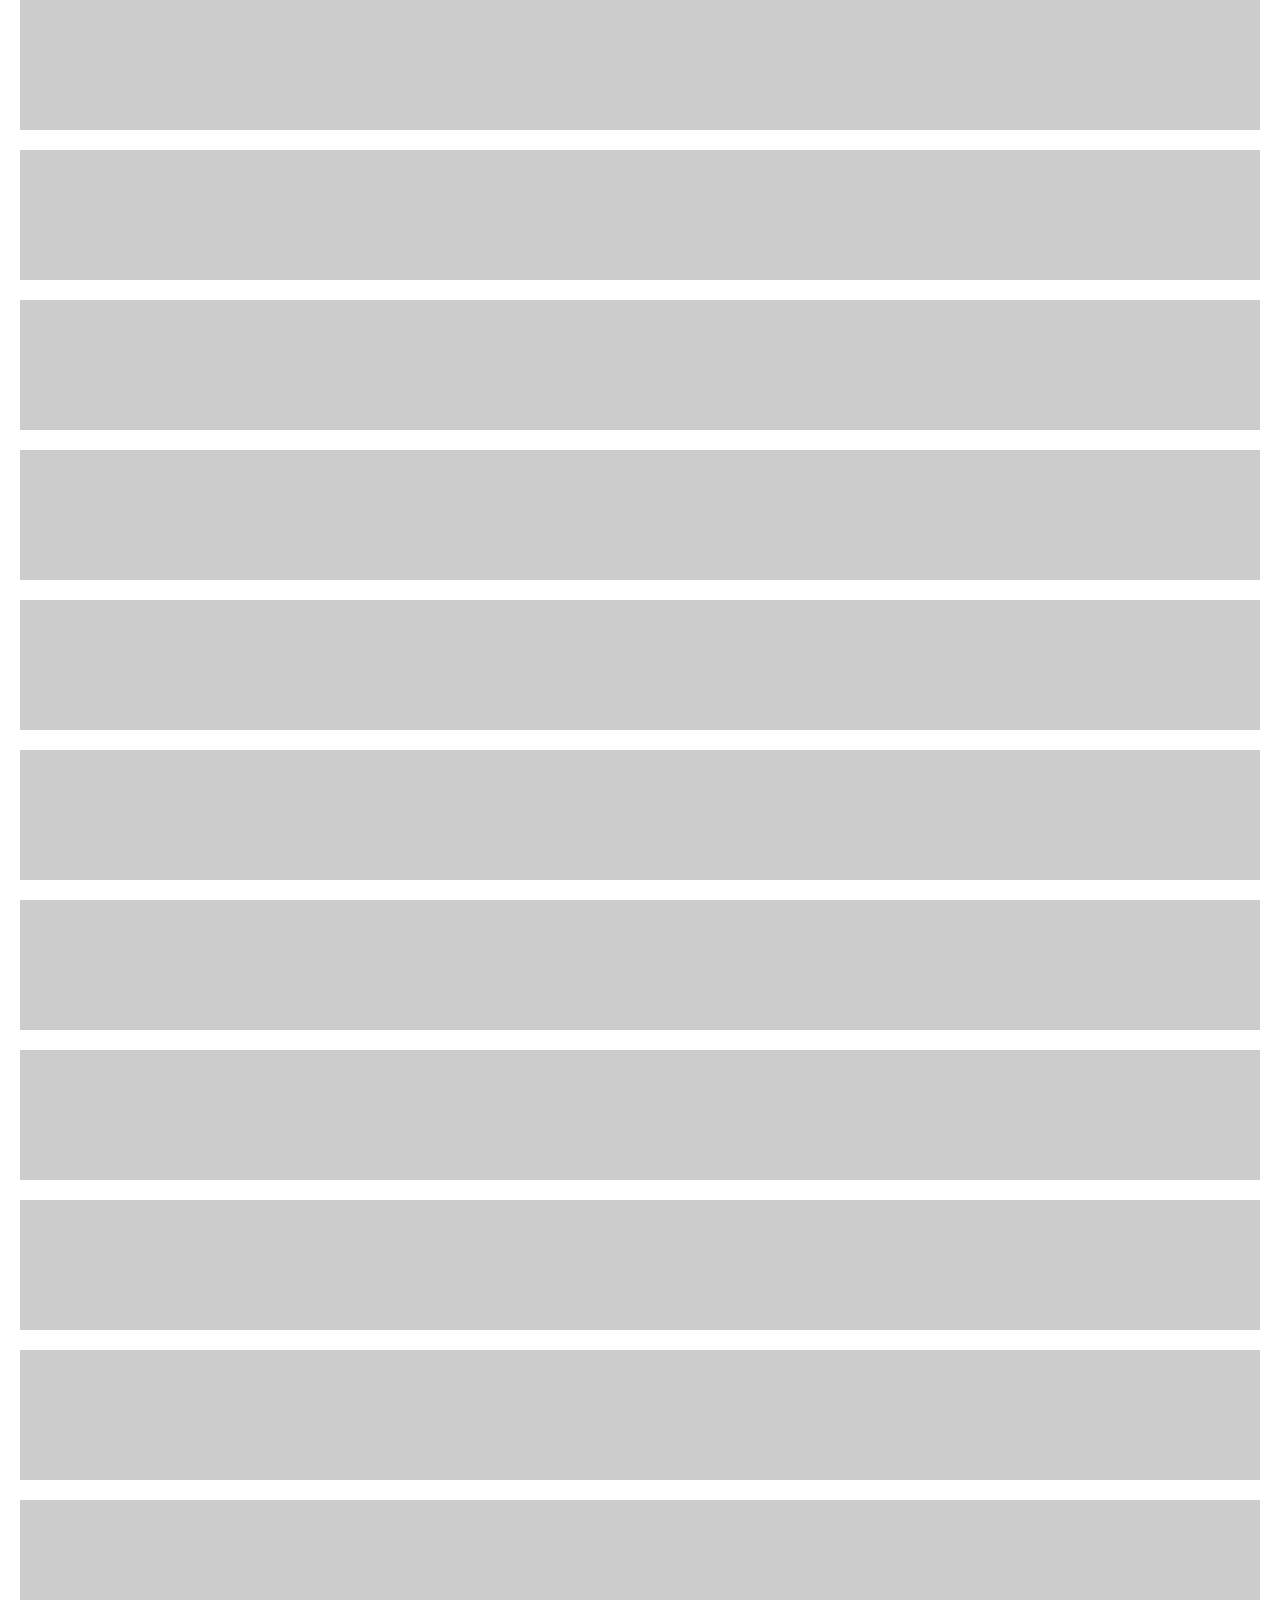
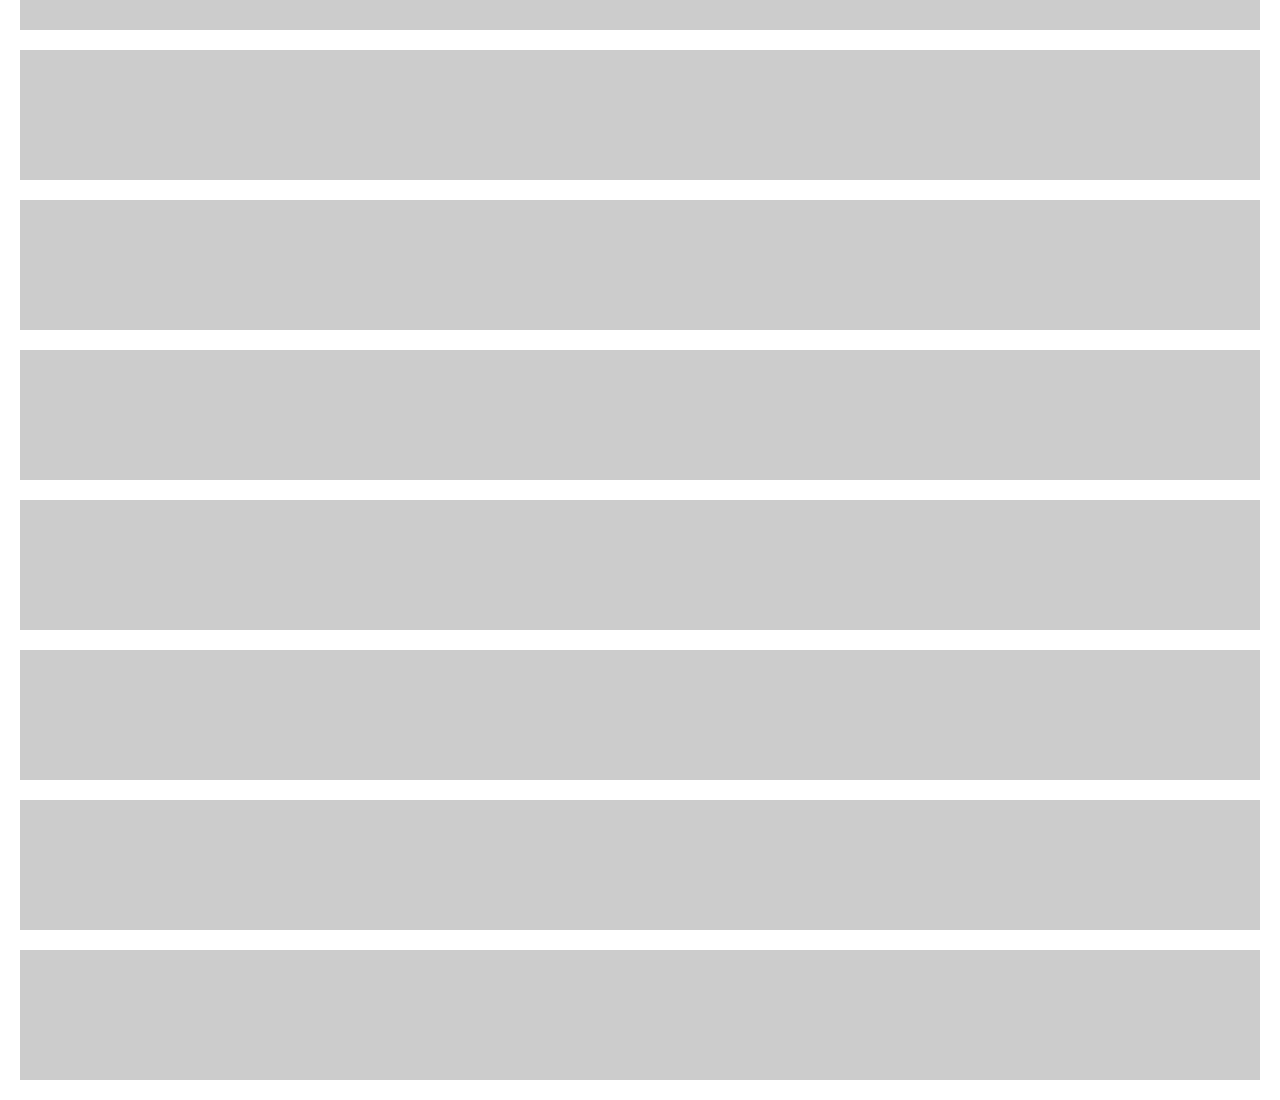
<file: assets/js/aos-master/test/fixtures/aos-offset.fixture.html>
<!DOCTYPE html>
<html>
  <head>
    <title></title>
    <style type="text/css">
      * {box-sizing: border-box;}
      body {
        margin: 0; padding: 0 20px; text-align: center;
      }
      .aos-item {
        width: 100%; height: 130px; margin: 0 0 20px 0; background: #ccc;
      }
    </style>
  </head>
  <body class="body">
    <div class="aos-item aos-item--1" data-aos-offset="50" data-aos="fade"></div>
    <div class="aos-item aos-item--2" data-aos-offset="50" data-aos="fade-up"></div>
    <div class="aos-item aos-item--3" data-aos-offset="50" data-aos="fade-down"></div>
    <div class="aos-item aos-item--4" data-aos-offset="50" data-aos="fade-left"></div>
    <div class="aos-item aos-item--5" data-aos-offset="50" data-aos="fade-right"></div>
    <div class="aos-item aos-item--6" data-aos-offset="50" data-aos="flip-up"></div>
    <div class="aos-item aos-item--7" data-aos-offset="50" data-aos="flip-down"></div>
    <div class="aos-item aos-item--8" data-aos-offset="50" data-aos="flip-left"></div>
    <div class="aos-item aos-item--9" data-aos-offset="50" data-aos="flip-right"></div>
    <div class="aos-item aos-item--10" data-aos-offset="50" data-aos="zoom-in"></div>
    <div class="aos-item aos-item--11" data-aos-offset="50" data-aos="zoom-in-up"></div>
    <div class="aos-item aos-item--12" data-aos-offset="50" data-aos="zoom-in-down"></div>
    <div class="aos-item aos-item--13" data-aos-offset="50" data-aos="zoom-in-left"></div>
    <div class="aos-item aos-item--14" data-aos-offset="50" data-aos="zoom-in-right"></div>
    <div class="aos-item aos-item--15" data-aos-offset="50" data-aos="slide-up"></div>
    <div class="aos-item aos-item--16" data-aos-offset="50" data-aos="slide-down"></div>
    <div class="aos-item aos-item--17" data-aos-offset="50" data-aos="slide-left"></div>
    <div class="aos-item aos-item--18" data-aos-offset="50" data-aos="slide-right"></div>
  </body>
</html>
</file>
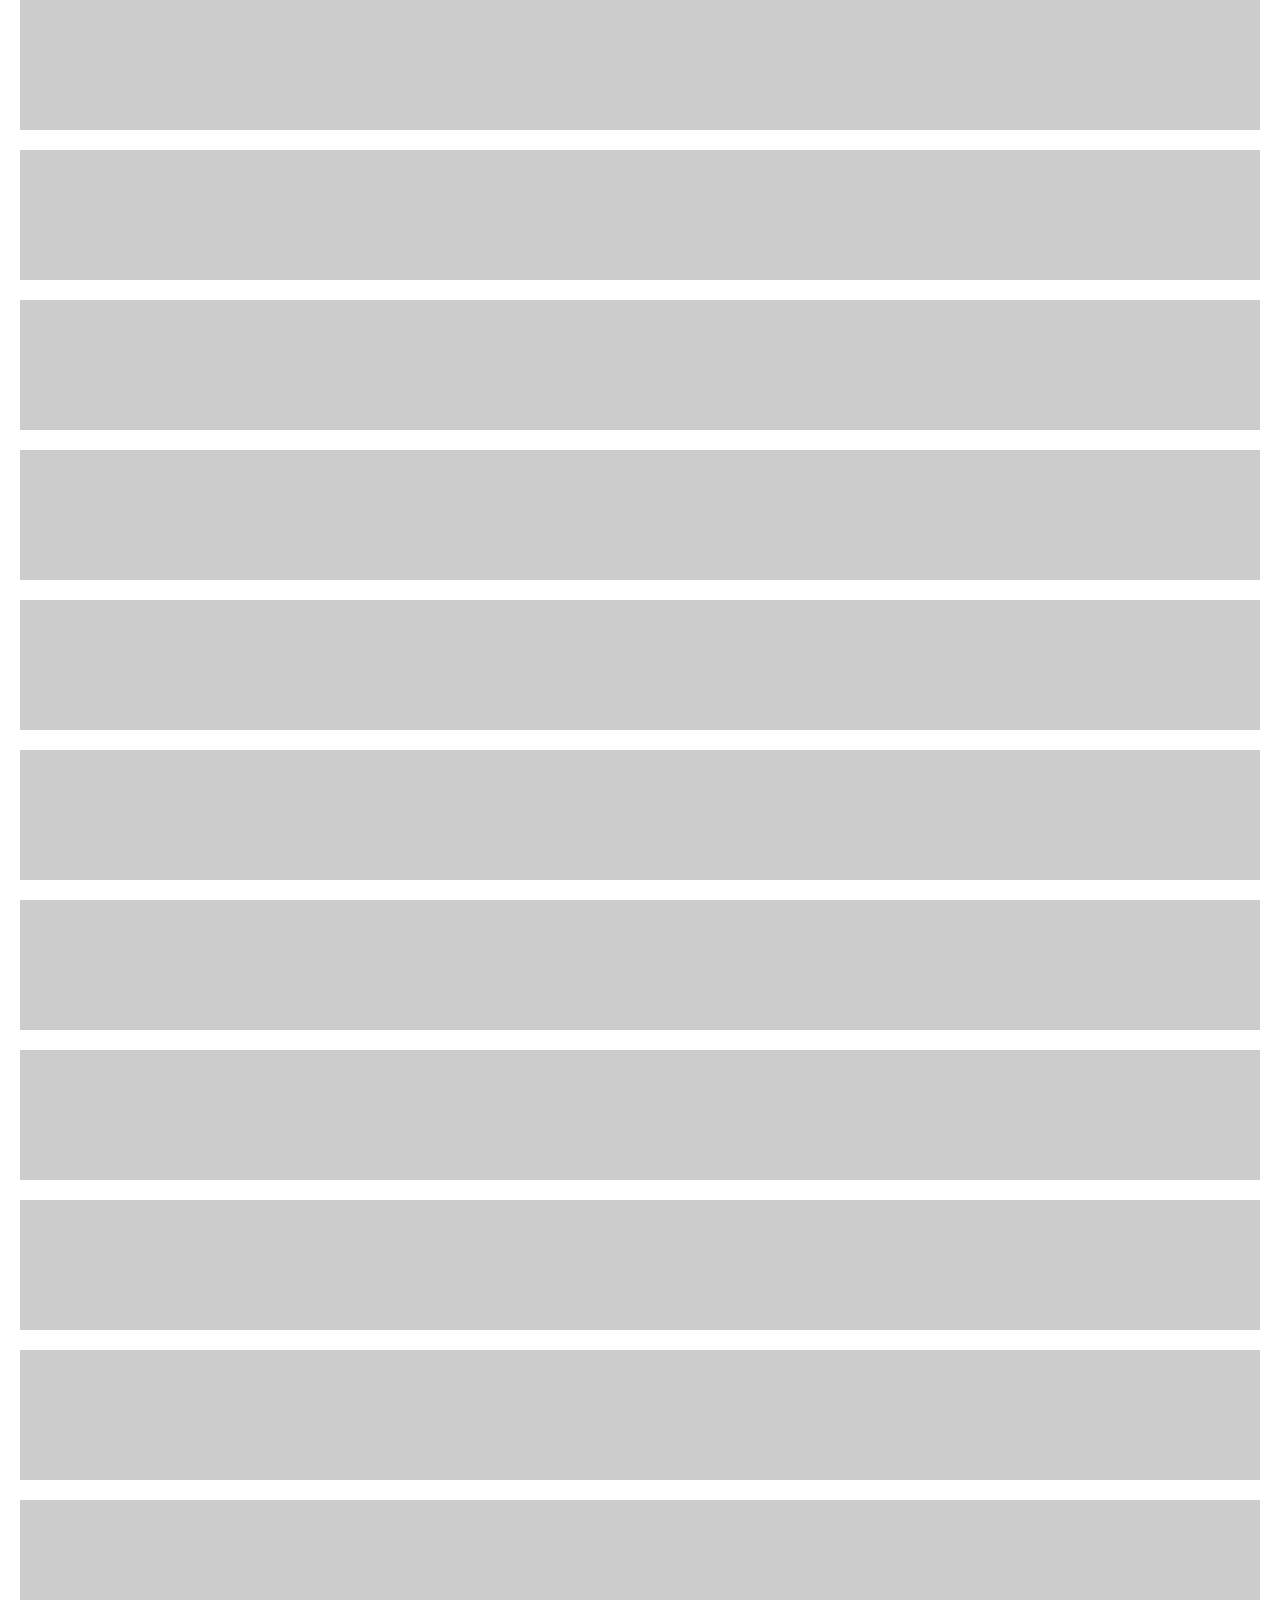
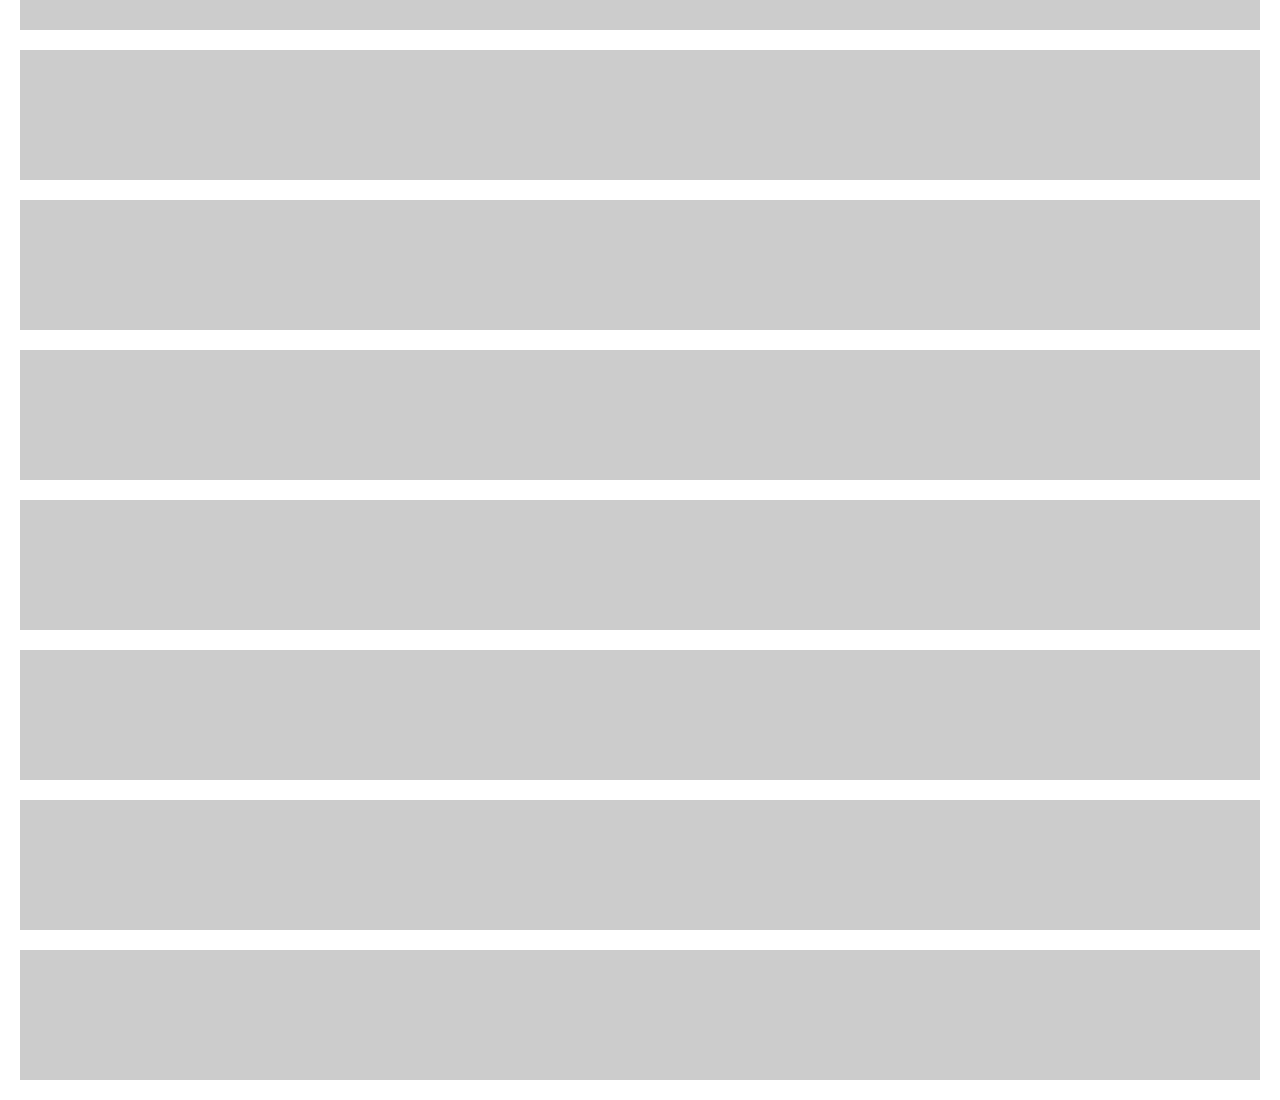
<file: assets/js/aos-master/test/fixtures/aos.fixture.html>
<!DOCTYPE html>
<html>
  <head>
    <title></title>
    <style type="text/css">
      * {box-sizing: border-box;}
      body {
        margin: 0; padding: 0 20px; text-align: center;
      }
      .aos-item {
        width: 100%; height: 130px; margin: 0 0 20px 0; background: #ccc;
      }
    </style>
  </head>
  <body class="body">
    <div class="aos-item aos-item--1" data-aos="fade"></div>
    <div class="aos-item aos-item--2" data-aos="fade-up"></div>
    <div class="aos-item aos-item--3" data-aos="fade-down"></div>
    <div class="aos-item aos-item--4" data-aos="fade-left"></div>
    <div class="aos-item aos-item--5" data-aos="fade-right"></div>
    <div class="aos-item aos-item--6" data-aos="flip-up"></div>
    <div class="aos-item aos-item--7" data-aos="flip-down"></div>
    <div class="aos-item aos-item--8" data-aos="flip-left"></div>
    <div class="aos-item aos-item--9" data-aos="flip-right"></div>
    <div class="aos-item aos-item--10" data-aos="zoom-in"></div>
    <div class="aos-item aos-item--11" data-aos="zoom-in-up"></div>
    <div class="aos-item aos-item--12" data-aos="zoom-in-down"></div>
    <div class="aos-item aos-item--13" data-aos="zoom-in-left"></div>
    <div class="aos-item aos-item--14" data-aos="zoom-in-right"></div>
    <div class="aos-item aos-item--15" data-aos="slide-up"></div>
    <div class="aos-item aos-item--16" data-aos="slide-down"></div>
    <div class="aos-item aos-item--17" data-aos="slide-left"></div>
    <div class="aos-item aos-item--18" data-aos="slide-right"></div>
  </body>
</html>
</file>
<file: assets/css/style.css>
@font-face {
  font-family: Muli;
  src: url("../fonts/Muli.ttf");
}

@font-face {
  font-family: Muli-light;
  src: url("../fonts/Mulish-Light.ttf");
}

@font-face {
  font-family: Lato;
  src: url("../fonts/Lato/Lato-Regular.ttf");
}

@font-face {
  font-family: LatoBold;
  src: url("../fonts/Lato/Lato-Bold.ttf");
}

@font-face {
  font-family: LatoBlack;
  src: url("../fonts/Lato/Lato-Black.ttf");
}

@font-face {
  font-family: Itim;
  src: url("../fonts/Itim/Itim-cRegular.ttf");
}

/* ::-webkit-scrollbar {
  display: none
} */

:root {
  --primaryCol: #964E7F;
  --orange: #F7931e;
  --lightBlue: #25B0E9;
  --shadowedBlue: rgba(28, 123, 175, 0.78);
  --fade-gray: #657482;
}


body {
  background: #1E1E1E;
  color: #fff;
  font-family: Lato !important;
  width: 100vw !important;
  margin: 0 !important;
  overflow-x: hidden !important;
}

.heading {
  font-family: 'Arial';
  font-style: normal;
  font-weight: 700;
  font-size: 35px;
  line-height: 55px;
  color: #fff;
}

.someinfo {
  font-weight: 500;
  font-size: 20px;
  line-height: 38px;
}

.text-small {
  font-size: 14px;
}

.buttons {
  background: var(--primaryCol);
  color: #fff;
  border-radius: 10px;
  padding: 10px 35px;
  line-height: 31px;
  letter-spacing: 0.035em;
}

/* hamburger  */

.hamburger .bar {
  display: block;
  width: 25px;
  height: 3px;
  margin: 5px;
  -webkit-transition: all 0.3s ease-in-out;
  transition: all 0.3s ease-in-out;
  background-color: var(--primaryCol);
}

.sideMenu {
  position: fixed;
  left: -100%;
  transition: 0.3s;
  height: 100%;
  padding: 20px;
  overflow-y: scroll;
}

.hamburger {
  display: none;
  cursor: pointer;
}

.sideMenu a {
  text-decoration: none;
  color: #fff;
  display: block;
  margin-bottom: 20px;
  transition: all 0.3s ease-in-out;
}

.sideMenu a:hover {
  color: #25B0E9;
  margin-left: 10px;
}

.buttons:hover {
  color: #fff;
}

section.section {
  padding: 100px 50px;
  background: #212121;
  margin-bottom: 20px;
}

header {
  box-shadow: rgba(0, 0, 0, 0.35) 0px 5px 15px;
}

/* BANNER 
*/

.homeBanner {
  background: url('../img/bg/homeBanner.png');
  height: 100vh;
  color: #fff;
}

.headers {
  padding-top: 30px;
}

.headers img {
  width: 200px;
  height: 85px;
}

.bannerCenter {
  display: flex;
  flex-direction: column;
  justify-content: center;
  align-items: center;
  height: 100%;
  margin-top: -80px;
}

.startedFormCont {
  background: #fff;
  display: flex;
  align-items: center;
  height: 53px;
  width: 65%;
  margin-top: 20px;
}

.startedFormCont input {
  padding: 10px;
  border: none;
  outline: none;
  flex: 1;
  height: 100%;
}

.startedFormCont .buttons {
  border-radius: 0;
}

.section_4 .accordion-item {
  margin-bottom: 20px;
}

.section_4 .accordion-body {
  background: #465865;
}

.section_4 .accordion-button {
  background: #465865;
  color: #fff;
  font-family: LatoBlack;
}

.section_4 .accordion-button::after {
  background-image: url('../img/icons/chevron.png');
  margin-top: 10px;
}

/* HEADER 

*/

.navItems a {
  color: #fff;
  text-decoration: none;
  padding-right: 20px;
}

.rightNavItems button {
  color: #fff;
}

.rightNavItems button:hover {
  color: var(--primaryCol);
}

/* movieBanner 
 */
.movieBanner {
  background: url('../img/bg/movieBanner.png');
  background-size: cover;
  height: 70vh;
  position: relative;
  padding: 25px;
}

.movieBanner .movieInfo {
  position: absolute;
  top: 20%;
}

.movieBanner .movieInfo .movDesc {
  width: 35%;
}

/* MYLIST 
 */
.myList {
  margin-top: -70px;
  z-index: 1;
  position: relative;
}

.moviesCont {
  height: 200px;
  cursor: pointer;
  transition: all 0.3s ease-in-out;
}

.movie {
  cursor: pointer;
  transition: all 0.3s ease-in-out;
}

.moviesCont img {
  height: 100%;
  object-fit: cover;
  width: -webkit-fill-available;
}

.moviesPoster .movie:hover {
  transform: scale(1.25);
  box-shadow: rgba(100, 100, 111, 0.2) 0px 7px 29px 0px;
}

.moviesInfo {
  padding: 10px;
  background: #1E1E1E;
}

.moviesInfo .btn {
  color: #fff;
  border: 1px solid #fff;
  border-radius: 100%;
  margin-right: 10px;
  padding: 8px;
  display: flex;
  justify-content: center;
  align-items: center;
}

.moviesInfo .btn.playBtn i {
  margin-left: 2px;
}

.moviesInfo .btn.menuBtn {
  padding: 5px 10px;
}


.moviesInfo .btn i {
  text-align: center;
  font-size: 14px;
}

.moviesInfo .timeInfo p {
  margin-right: 10px;
}

.moviesInfo.hidden {
  display: none;
}

/* MODAL */

.modal-body {
  background: #1E1E1E;
  padding: 0;
  height: 100vh;
}

.modal-body .videoCont {
  height: 500px;
}

.someControls {
  margin-top: -120px;
  margin-left: 20px;
  margin-right: 20px;
  position: relative;
  z-index: 1;
}

.iconnie {
  color: #fff;
  border: 1px solid #fff;
  border-radius: 100%;
  margin-right: 10px;
  padding: 8px;
  display: flex;
  justify-content: center;
  align-items: center;
}

.iconnie:hover {
  color: #fff;
}

.movieDesc {
  padding: 20px;
}

.movieDesc .tags {
  margin-right: 15px;
}

.moviedescription {
  font-size: 14px;
  color: #c6cad5;
  width: 70%;
}

.movieDesc .castDra p {
  color: #c6cad5;
  font-size: 14px;
}

.movieDesc .castDra p span {
  color: #fff;
  font-size: 16px;
}

.moreLike .movie {
  box-shadow: rgba(100, 100, 111, 0.2) 0px 7px 29px 0px;
}

.moreLike .moviedescription {
  width: 100%;
  margin-top: 20px;
}

#trailerVid {
  object-fit: cover;
}

.trailerVidWrapper {
  background: linear-gradient(0deg, #181818, transparent 50%);
  height: 500px;
  position: absolute;
  top: 0;
  width: 100%;
}

.iconnie.hidden {
  display: none;
}

/* account page */

.homeB {
  background-color: white;
  /* height: 100vh; */
  padding: 30px;
  color: #fff;
}

#baner4 {
  flex-direction: column;
  justify-content: center;
  align-items: center;
  height: 100%;
  /* margin-top: -150px; */
  display: none;
}

.mail {
  padding: 10px;
  border: 1px solid#465865;
  ;
  outline: none;
  width: 100%;
  color: #465865;
}

.bb {
  border-radius: 6px;
  width: 34%;

}

.hed {
  color: #465865;
  width: 500px;
}

.text-mail {
  width: 500px;
  color: #465865;
  font-weight: 500;
}

#baner {
  margin-top: 0;
}

#baner2 {

  flex-direction: column;
  justify-content: center;
  align-items: center;
  height: 100%;
  margin-top: 70px;
  display: none;
}

.tablee {
  width: 70%;
  margin-top: 2em;
}

.tablee .col {
  font-size: 30px;
}

.tablee td {
  font-size: 24px;
  color: #465865;
  padding: 20px;
}

.kk {
  font-weight: 700;
}

.hedd {
  color: #465865;
}

.topi {
  margin-top: 2em;
  margin-bottom: -45px;
  margin-right: -250px;
}

.bbcard {
  background-color: white;
  border-radius: 6px;
  padding: 10px 35px;
  line-height: 31px;
  letter-spacing: 0.035em;
  border: 1px solid #465865;
  width: 31%;
  display: flex;
  height: 60px;
  align-items: center;

}

#baner3 {

  flex-direction: column;
  justify-content: center;
  align-items: center;
  height: 100%;
  margin-top: 0x;
  display: none;
}

.heding {
  font-weight: 700;
  color: #465865;
}

/* PLAY */

.player video {
  height: 80vh;
  object-fit: cover;
}
</file>
<file: assets/css/responsive.css>
@media(max-width: 767px) {
  .movDesc {
    width: 80% !important;
  }

  .myList {
    margin-top: 10px;
  }

  .movie:hover {
    transform: scale(1);
    box-shadow: rgba(100, 100, 111, 0.2) 0px 7px 29px 0px;
  }

  .navItems {
    display: none;
  }

  .hamburger {
    display: inline-block;
    cursor: pointer;
  }

  .hamburger.active .bar:nth-child(2) {
    opacity: 0;
  }

  .hamburger.active .bar:nth-child(1) {
    transform: translateY(8px) rotate(45deg);
  }

  .hamburger.active .bar:nth-child(3) {
    transform: translateY(-8px) rotate(-45deg);
  }

  .sideMenu.active {
    top: 0;
    left: 0;
    z-index: 3;
    background: #2d2d2d;
    width: 40%;
  }

  .startedFormCont {
    width: 100%;
  }

  .bannerCenter {
    padding: 20px;
  }

  .section .ender {
    display: flex !important;
    justify-content: center !important;
  }

  .section .col-md-6 {
    text-align: center;
    margin-top: 20px;
    margin-bottom: 20px;
  }

  section.section {
    padding: 10px 20px;
  }

  .bb {
    width: 100%;
  }
}

@media (max-width: 768px) {
  .maintenancePage .container {
    max-width: 900px;
  }
}

@media(max-width: 991px) {
  .tablee {
    width: 100%;
  }
}
</file>
<file: assets/js/aos-master/demo/css/styles.css>
body {
  font-family: Helvetica,Tahoma;
}

*,
*:before,
*:after {
  box-sizing: border-box;
}

.aos-all {
  width: 1000px;
  max-width: 98%;
  margin: 10vh auto 0 auto;
}

.aos-item {
  display: inline-block;
  float: left;
  width: 33.3333%;
  height: 300px;
  padding: 20px;
}

.aos-item__inner {
  position: relative;
  width: 100%;
  height: 100%;
  float: left;
  background: #1da4e2;
  line-height: 260px;
  text-align: center;
  color: #fff;
}

@media screen and (max-width: 800px) {
  .aos-item {
    width: 50%;
  }
}
</file>
